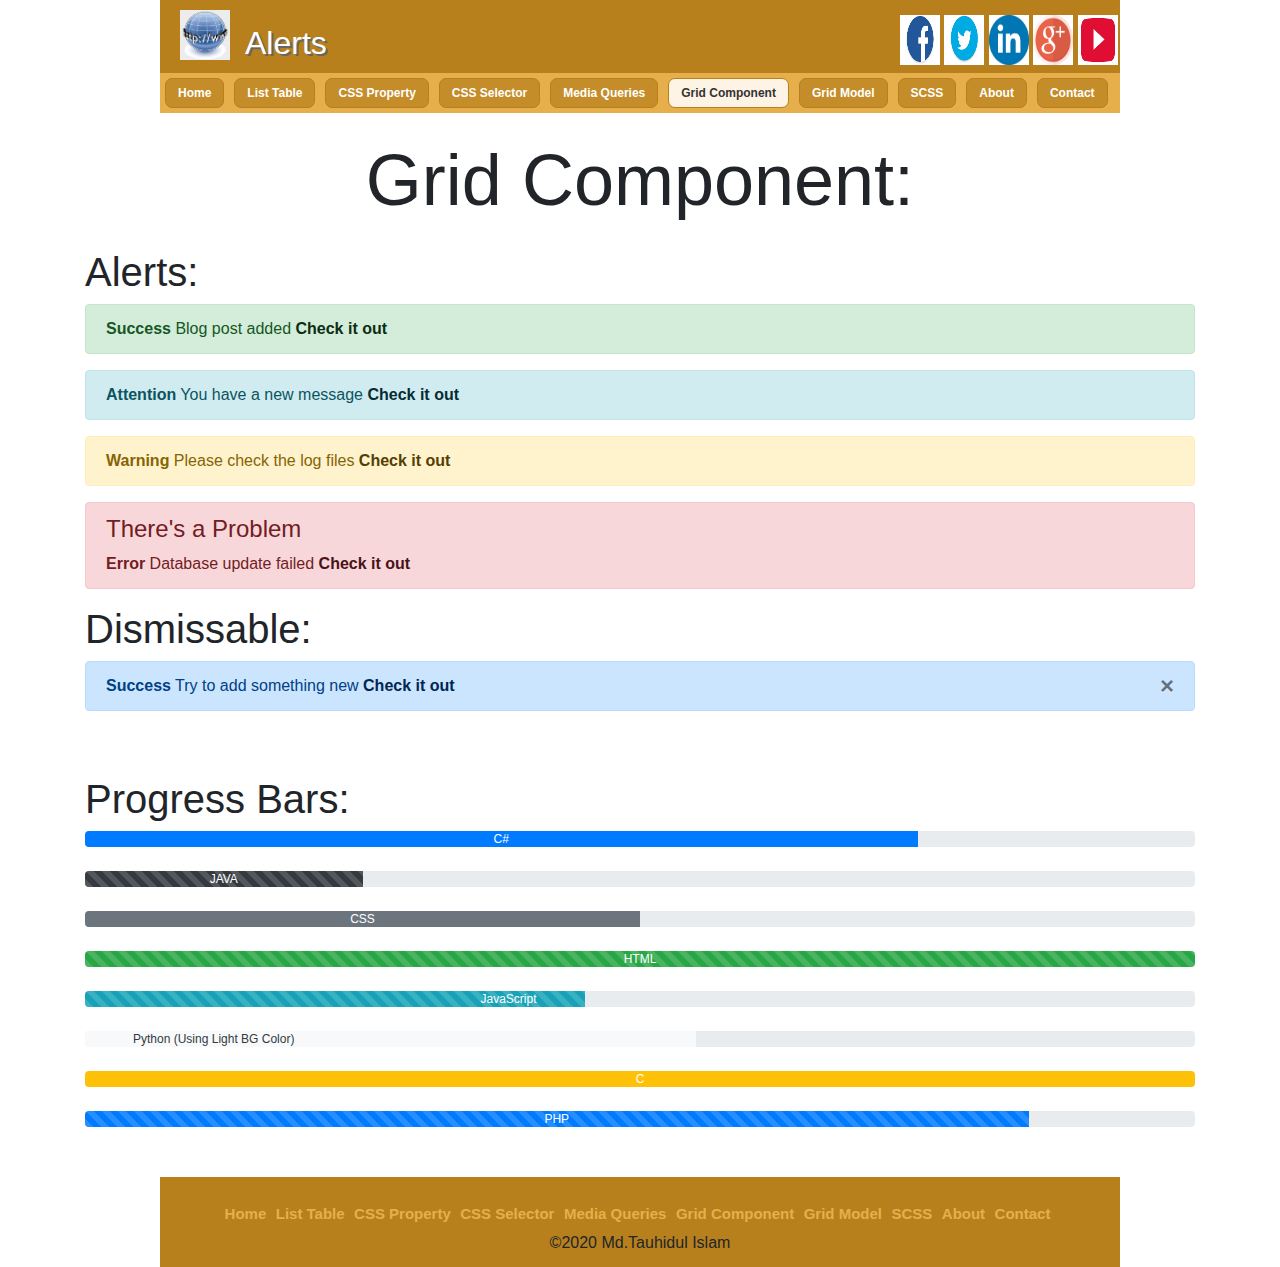
<file: 15_Alerts.html>
<!DOCTYPE html>
<html lang="en">
<head>
  <meta charset="UTF-8">
  <meta name="viewport" content="width=device-width, initial-scale=1.0">
  <meta http-equiv="X-UA-Compatible" content="ie=edge">
  <link rel="stylesheet" href="style.css">
  <link rel="stylesheet" href="https://stackpath.bootstrapcdn.com/font-awesome/4.7.0/css/font-awesome.min.css">
  <link rel="stylesheet" href="https://maxcdn.bootstrapcdn.com/bootstrap/4.0.0/css/bootstrap.min.css" integrity="sha384-Gn5384xqQ1aoWXA+058RXPxPg6fy4IWvTNh0E263XmFcJlSAwiGgFAW/dAiS6JXm" crossorigin="anonymous">

  <title>Project0</title>

</head>
<body>

 <div class="headersection template clear">
 
  <div class="logo">
	  <img src="images/logo.jpg" alt="logo"/>
	  <h2>Alerts</h2>
	 
  </div>
   <div class="social">
	   <a href="https://www.facebook.com" target="_blank"><img src="images/social/facebook.png" alt="facebook"/></a>
	   <a href="https://twitter.com/explore" target="_blank"><img src="images/social/twitter.png" alt="twitter"/></a>
	   <a href="https://www.linkedin.com/" target="_blank"><img src="images/social/linkedin.png" alt="linkedin"/></a>
	   <a href="https://plus.google.com/" target="_blank"><img src="images/social/google.png" alt="google"/></a>
	   <a href="https://www.youtube.com/" target="_blank"><img src="images/social/youtube.png" alt="youtube"/></a>
   </div>
 
 </div>
 
 
 <div class="navsection template clear">
      <ul>
	    <li><a href="index.html">Home</a></li>
		<li><a href="listTableImage1.html">List Table</a></li>
		<li><a href="cssProperty2.html">CSS Property</a></li>
		<li><a href="cssSelector1.html">CSS Selector</a></li>
		<li><a href="8_mediaqueries.html">Media Queries</a></li>
		<li><a id="active" href="15_Alerts.html">Grid Component</a></li>
		<li><a href="19_gridsystem.html">Grid Model</a></li>
		<li><a href="sass.html">SCSS</a></li>
		<li><a href="about.html">About</a></li>
		<li><a href="contact.html">Contact</a></li>
	  </ul>
 </div>

  <h1 class="display-3 text-center my-4">Grid Component:</h1>
  <div class="container">

                     <!--Start-->
  <!--Alerts-->
  <h1>Alerts:</h1>
   <div class="alert alert-success">
     <strong>Success</strong> Blog post added <a class="alert-link" href="#">Check it out</a>
   </div>
    <div class="alert alert-info">
      <strong>Attention</strong> You have a new message <a class="alert-link" href="#">Check it out</a>
    </div>
    <div class="alert alert-warning">
      <strong>Warning</strong> Please check the log files <a class="alert-link" href="#">Check it out</a>
    </div>

  <div class="alert alert-danger">
    <h4>There's a Problem</h4>
    <strong>Error</strong> Database update failed <a class="alert-link" href="#">Check it out</a>
  </div>

<!--Dismissable-->
<h1>Dismissable:</h1>
<div class="alert alert-primary alert-dismissable fade show">
   <button type="button" class="close" data-dismiss="alert">
     <span>&times;</span>
   </button>
   <strong>Success</strong> Try to add something new <a class="alert-link" href="#">Check it out</a>
 </div>

<br><br>

<!--Progress Bars-->
<h1>Progress Bars:</h1>
<div class="progress">
  <div class="progress-bar bg-primary" style="Width:75%;">C#</div>
</div>
<br>
<div class="progress">
  <div class="progress-bar bg-dark progress-bar-striped progress-bar-animated" style="width: 25%;"> JAVA </div>
</div>
<br>
<div class="progress">
  <div class="progress-bar bg-secondary" style="width: 50%;"> CSS </div>
</div>
<br>
<div class="progress ">
  <div class="progress-bar bg-success progress-bar-striped progress-bar-animated" style="width: 100%;"> HTML </div>
</div>
<br>
<div class="progress ">
  <div class="progress-bar progress-bar-striped bg-info text-white text-right pr-5" style="width: 45%;"> JavaScript </div>
</div>
<br>
<div class="progress">
  <div class="progress-bar bg-light text-dark text-left pl-5" style="width: 55%;"> Python (Using Light BG Color) </div>
</div>
<br>
<div class="progress ">
  <div class="progress-bar bg-warning " style="width: 100%;"> C </div>
</div>
<br>
<div class="progress ">
  <div class="progress-bar progress-bar-striped progress-bar-animated" style="width: 85%;"> PHP </div>
</div>
  <!--Footer part-->
  </div>
  <div style="margin-top:50px;"></div>

    <script src="https://code.jquery.com/jquery-3.2.1.slim.min.js" integrity="sha384-KJ3o2DKtIkvYIK3UENzmM7KCkRr/rE9/Qpg6aAZGJwFDMVNA/GpGFF93hXpG5KkN" crossorigin="anonymous"></script>
    <script src="https://cdnjs.cloudflare.com/ajax/libs/popper.js/1.12.9/umd/popper.min.js" integrity="sha384-ApNbgh9B+Y1QKtv3Rn7W3mgPxhU9K/ScQsAP7hUibX39j7fakFPskvXusvfa0b4Q" crossorigin="anonymous"></script>
    <script src="https://maxcdn.bootstrapcdn.com/bootstrap/4.0.0/js/bootstrap.min.js" integrity="sha384-JZR6Spejh4U02d8jOt6vLEHfe/JQGiRRSQQxSfFWpi1MquVdAyjUar5+76PVCmYl" crossorigin="anonymous"></script>

<div class="footersection template clear">
<div class="footermenu">
    <ul>
	    <li><a href="index.html">Home</a></li>
		<li><a href="listTableImage1.html">List Table</a></li>
		<li><a href="cssProperty2.html">CSS Property</a></li>
		<li><a href="cssSelector1.html">CSS Selector</a></li>
		<li><a href="8_mediaqueries.html">Media Queries</a></li>
		<li><a href="15_Alerts.html">Grid Component</a></li>
		<li><a href="19_gridsystem.html">Grid Model</a></li>
		<li><a href="sass.html">SCSS</a></li>
		<li><a href="about.html">About</a></li>
		<li><a href="contact.html">Contact</a></li>
	  </ul>

  </div>
<p>&copy;2020 Md.Tauhidul Islam</p>

</div>
     </body>
   </html>
</file>
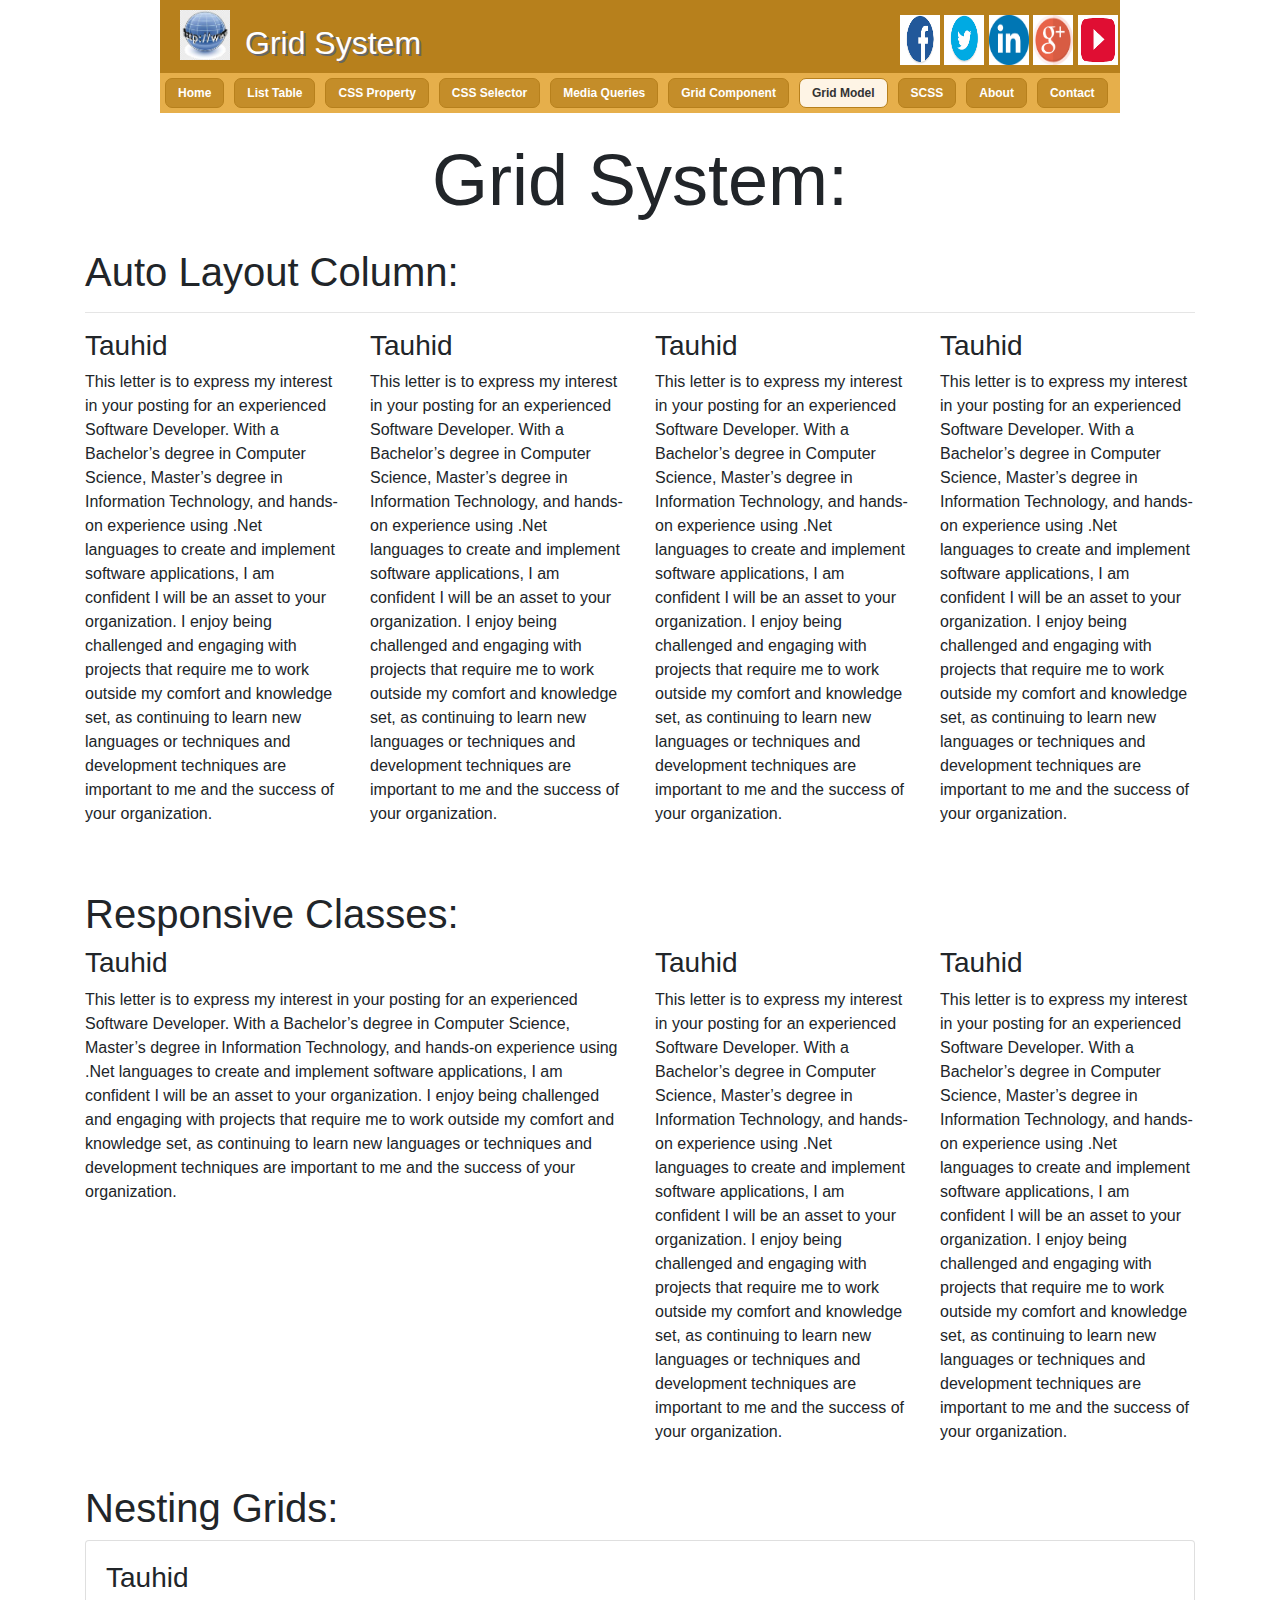
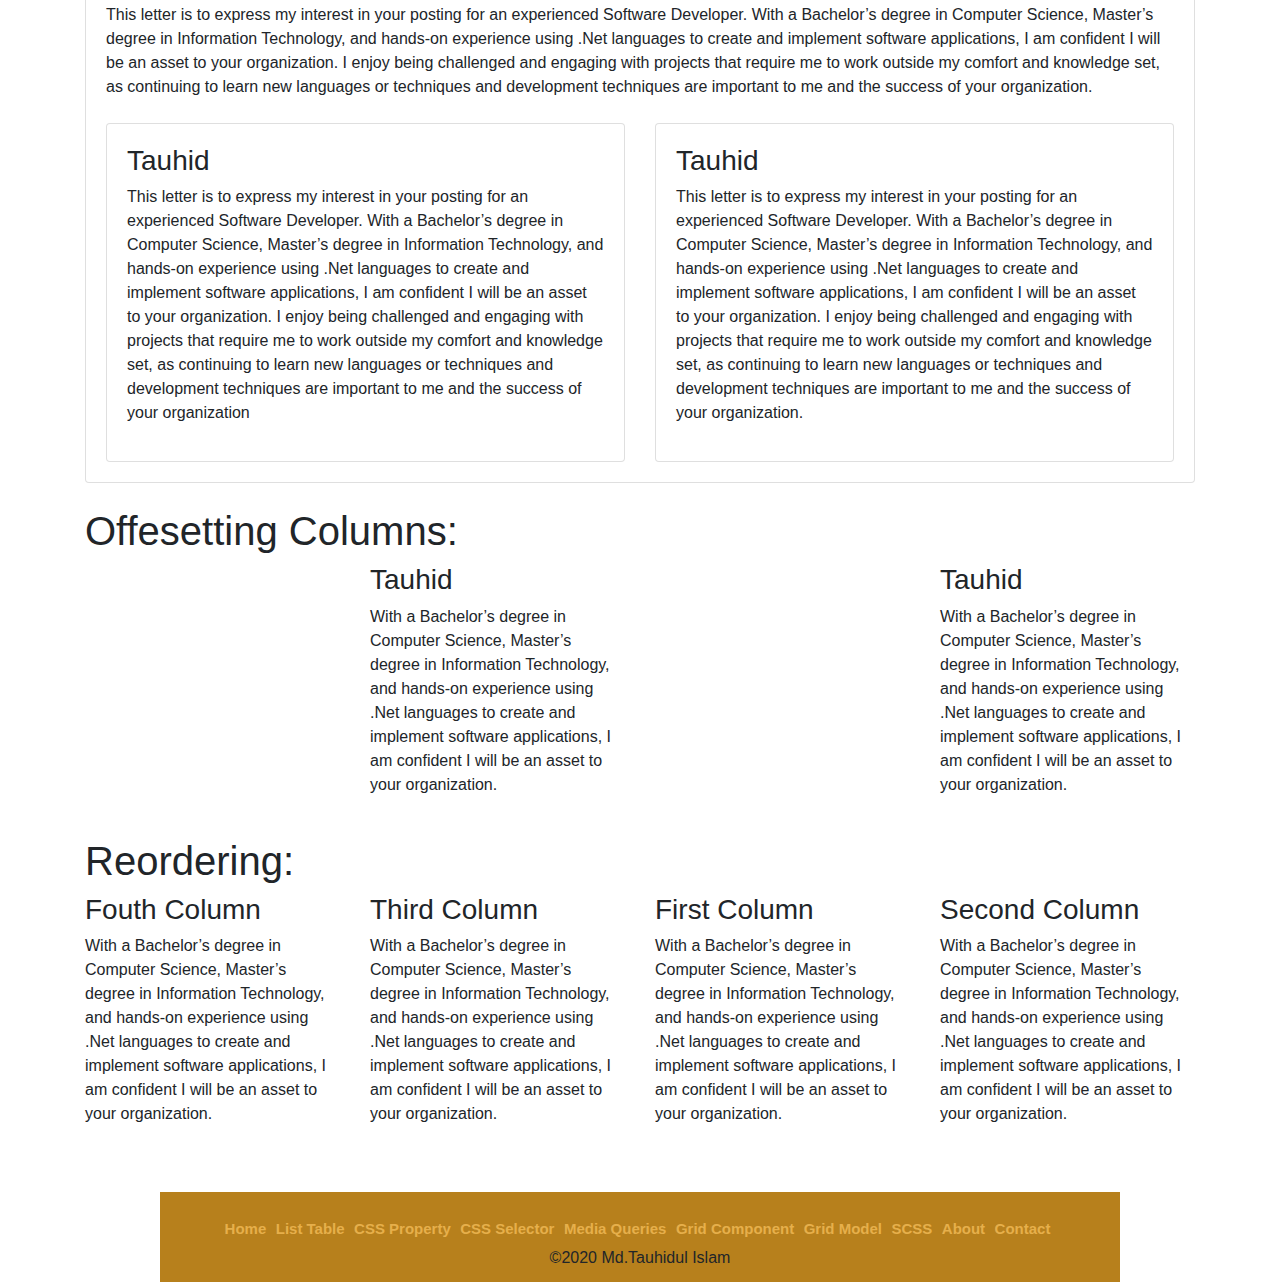
<file: 19_gridsystem.html>
<!DOCTYPE html>
<html lang="en">
<head>
  <meta charset="UTF-8">
  <meta name="viewport" content="width=device-width, initial-scale=1.0">
  <meta http-equiv="X-UA-Compatible" content="ie=edge">
 <link rel="stylesheet" href="style.css">
  <link rel="stylesheet" href="https://stackpath.bootstrapcdn.com/font-awesome/4.7.0/css/font-awesome.min.css">
  <link rel="stylesheet" href="https://maxcdn.bootstrapcdn.com/bootstrap/4.0.0/css/bootstrap.min.css" integrity="sha384-Gn5384xqQ1aoWXA+058RXPxPg6fy4IWvTNh0E263XmFcJlSAwiGgFAW/dAiS6JXm" crossorigin="anonymous">

  <title>Project0</title>

</head>
<body>

 <div class="headersection template clear">
 
  <div class="logo">
	  <img src="images/logo.jpg" alt="logo"/>
	  <h2>Grid System</h2>
	  
  </div>
   <div class="social">
	   <a href="https://www.facebook.com" target="_blank"><img src="images/social/facebook.png" alt="facebook"/></a>
	   <a href="https://twitter.com/explore" target="_blank"><img src="images/social/twitter.png" alt="twitter"/></a>
	   <a href="https://www.linkedin.com/" target="_blank"><img src="images/social/linkedin.png" alt="linkedin"/></a>
	   <a href="https://plus.google.com/" target="_blank"><img src="images/social/google.png" alt="google"/></a>
	   <a href="https://www.youtube.com/" target="_blank"><img src="images/social/youtube.png" alt="youtube"/></a>
   </div>
 
 </div>
 
 
 <div class="navsection template clear">
      <ul>
	    <li><a href="index.html">Home</a></li>
		<li><a href="listTableImage1.html">List Table</a></li>
		<li><a href="cssProperty2.html">CSS Property</a></li>
		<li><a href="cssSelector1.html">CSS Selector</a></li>
		<li><a href="8_mediaqueries.html">Media Queries</a></li>
		<li><a href="15_Alerts.html">Grid Component</a></li>
		<li><a id="active" href="19_gridsystem.html">Grid Model</a></li>
		<li><a href="sass.html">SCSS</a></li>
		<li><a href="about.html">About</a></li>
		<li><a href="contact.html">Contact</a></li>
	  </ul>
 </div>

  <h1 class="display-3 text-center my-4">Grid System:</h1>
  <div class="container">

                     <!--Start-->
  <!--Auto Layout Column-->
  <h1>Auto Layout Column:</h1>
  <hr>
   <div class="row">
     <div class="col">
       <h3>Tauhid</h3>
       <p>This letter is to express my interest in your posting for an experienced Software Developer. With a Bachelor’s degree in Computer Science, Master’s degree in Information Technology, and hands-on experience using .Net languages to create and implement software applications, I am confident I will be an asset to your organization.
       I enjoy being challenged and engaging with projects that require me to work outside my comfort and knowledge set, as continuing to learn new languages or techniques and development techniques are important to me and the success of your organization.
       </p>
     </div>

        <div class="col">
          <h3>Tauhid</h3>
          <p>This letter is to express my interest in your posting for an experienced Software Developer. With a Bachelor’s degree in Computer Science, Master’s degree in Information Technology, and hands-on experience using .Net languages to create and implement software applications, I am confident I will be an asset to your organization.
          I enjoy being challenged and engaging with projects that require me to work outside my comfort and knowledge set, as continuing to learn new languages or techniques and development techniques are important to me and the success of your organization.
          </p>
        </div>

        <div class="col">
          <h3>Tauhid</h3>
          <p>This letter is to express my interest in your posting for an experienced Software Developer. With a Bachelor’s degree in Computer Science, Master’s degree in Information Technology, and hands-on experience using .Net languages to create and implement software applications, I am confident I will be an asset to your organization.
          I enjoy being challenged and engaging with projects that require me to work outside my comfort and knowledge set, as continuing to learn new languages or techniques and development techniques are important to me and the success of your organization.
          </p>
        </div>
        <div class="col">
          <h3>Tauhid</h3>
          <p>This letter is to express my interest in your posting for an experienced Software Developer. With a Bachelor’s degree in Computer Science, Master’s degree in Information Technology, and hands-on experience using .Net languages to create and implement software applications, I am confident I will be an asset to your organization.
          I enjoy being challenged and engaging with projects that require me to work outside my comfort and knowledge set, as continuing to learn new languages or techniques and development techniques are important to me and the success of your organization.
          </p>
        </div>
    </div>
<br><br>
<!--Responsive Classes-->
<h1>Responsive Classes:</h1>
 <div class="row">
   <div class="col-12 col-sm-3 col-md-4 col-lg-4 col-xl-6">
     <h3>Tauhid</h3>
     <p>This letter is to express my interest in your posting for an experienced Software Developer. With a Bachelor’s degree in Computer Science, Master’s degree in Information Technology, and hands-on experience using .Net languages to create and implement software applications, I am confident I will be an asset to your organization.
     I enjoy being challenged and engaging with projects that require me to work outside my comfort and knowledge set, as continuing to learn new languages or techniques and development techniques are important to me and the success of your organization.
     </p>
   </div>
   <div class="col-12 col-sm-3 col-md-4 col-lg-6 col-xl-3">
     <h3>Tauhid</h3>
     <p>This letter is to express my interest in your posting for an experienced Software Developer. With a Bachelor’s degree in Computer Science, Master’s degree in Information Technology, and hands-on experience using .Net languages to create and implement software applications, I am confident I will be an asset to your organization.
     I enjoy being challenged and engaging with projects that require me to work outside my comfort and knowledge set, as continuing to learn new languages or techniques and development techniques are important to me and the success of your organization.
     </p>
   </div>
   <div class="col-12 col-sm-6 col-md-4 col-lg-2 col-xl-3">
     <h3>Tauhid</h3>
     <p>This letter is to express my interest in your posting for an experienced Software Developer. With a Bachelor’s degree in Computer Science, Master’s degree in Information Technology, and hands-on experience using .Net languages to create and implement software applications, I am confident I will be an asset to your organization.
     I enjoy being challenged and engaging with projects that require me to work outside my comfort and knowledge set, as continuing to learn new languages or techniques and development techniques are important to me and the success of your organization.
     </p>
   </div>

 </div>

 <br>
<!--Nesting Grids-->
<h1>Nesting Grids:</h1>
<div class="row">
   <div class="col">
        <div class="card">
           <div class="card-body">
             <h3>Tauhid</h3>
         <p>This letter is to express my interest in your posting for an experienced Software Developer. With a Bachelor’s degree in Computer Science, Master’s degree in Information Technology, and hands-on experience using .Net languages to create and implement software applications, I am confident I will be an asset to your organization.
         I enjoy being challenged and engaging with projects that require me to work outside my comfort and knowledge set, as continuing to learn new languages or techniques and development techniques are important to me and the success of your organization.
          </p>
      <div class="row">
        <div class="col mt-2">
          <div class="card">
            <div class="card-body">
              <h3>Tauhid</h3>
              <p>This letter is to express my interest in your posting for an experienced Software Developer. With a Bachelor’s degree in Computer Science, Master’s degree in Information Technology, and hands-on experience using .Net languages to create and implement software applications, I am confident I will be an asset to your organization.
              I enjoy being challenged and engaging with projects that require me to work outside my comfort and knowledge set, as continuing to learn new languages or techniques and development techniques are important to me and the success of your organization </p>
         </div>
      </div>
     </div>

      <div class="col mt-2">
        <div class="card">
         <div class="card-body">
              <h3>Tauhid</h3>
             <p>This letter is to express my interest in your posting for an experienced Software Developer. With a Bachelor’s degree in Computer Science, Master’s degree in Information Technology, and hands-on experience using .Net languages to create and implement software applications, I am confident I will be an asset to your organization.             I enjoy being challenged and engaging with projects that require me to work outside my comfort and knowledge set, as continuing to learn new languages or techniques and development techniques are important to me and the success of your organization.
            </p>
         </div>
        </div>
      </div>
    </div>
  </div>
 </div>
</div>
</div>
<br>
<!--Offesetting Columns-->
<h1>Offesetting Columns:</h1>
<div class="row">
<div class="col-3 offset-md-3" >
  <h3>Tauhid</h3>
  <p>With a Bachelor’s degree in Computer Science, Master’s degree in Information Technology, and hands-on experience using .Net languages to create and implement software applications, I am confident I will be an asset to your organization. </p>
</div>
<div class="col-3 offset-3 offset-sm-6 offset-md-3">
  <h3>Tauhid</h3>
  <p>With a Bachelor’s degree in Computer Science, Master’s degree in Information Technology, and hands-on experience using .Net languages to create and implement software applications, I am confident I will be an asset to your organization. </p>
</div>
</div>
<br>
<!--Reordering-->
<h1>Reordering:</h1>
 <div class="row">
  <div class="col order-3">
     <h3>First Column</h3>
     <p>With a Bachelor’s degree in Computer Science, Master’s degree in Information Technology, and hands-on experience using .Net languages to create and implement software applications, I am confident I will be an asset to your organization.</p>
   </div>

   <div class="col order-4">
      <h3>Second Column</h3>
      <p>With a Bachelor’s degree in Computer Science, Master’s degree in Information Technology, and hands-on experience using .Net languages to create and implement software applications, I am confident I will be an asset to your organization.</p>
    </div>

    <div class="col order-2">
       <h3>Third Column</h3>
       <p>With a Bachelor’s degree in Computer Science, Master’s degree in Information Technology, and hands-on experience using .Net languages to create and implement software applications, I am confident I will be an asset to your organization.</p>
     </div>

     <div class="col order-1">
        <h3>Fouth Column</h3>
        <p>With a Bachelor’s degree in Computer Science, Master’s degree in Information Technology, and hands-on experience using .Net languages to create and implement software applications, I am confident I will be an asset to your organization.</p>
      </div>
 </div>




  <!--Footer part-->
  </div>
  <div style="margin-top:50px;"></div>

    <script src="https://code.jquery.com/jquery-3.2.1.slim.min.js" integrity="sha384-KJ3o2DKtIkvYIK3UENzmM7KCkRr/rE9/Qpg6aAZGJwFDMVNA/GpGFF93hXpG5KkN" crossorigin="anonymous"></script>
    <script src="https://cdnjs.cloudflare.com/ajax/libs/popper.js/1.12.9/umd/popper.min.js" integrity="sha384-ApNbgh9B+Y1QKtv3Rn7W3mgPxhU9K/ScQsAP7hUibX39j7fakFPskvXusvfa0b4Q" crossorigin="anonymous"></script>
    <script src="https://maxcdn.bootstrapcdn.com/bootstrap/4.0.0/js/bootstrap.min.js" integrity="sha384-JZR6Spejh4U02d8jOt6vLEHfe/JQGiRRSQQxSfFWpi1MquVdAyjUar5+76PVCmYl" crossorigin="anonymous"></script>


<div class="footersection template clear">
<div class="footermenu">
    <ul>
	    <li><a href="index.html">Home</a></li>
		<li><a href="listTableImage1.html">List Table</a></li>
		<li><a href="cssProperty2.html">CSS Property</a></li>
		<li><a href="cssSelector1.html">CSS Selector</a></li>
		<li><a href="8_mediaqueries.html">Media Queries</a></li>
		<li><a href="15_Alerts.html">Grid Component</a></li>
		<li><a href="19_gridsystem.html">Grid Model</a></li>
		<li><a href="sass.html">SCSS</a></li>
		<li><a href="about.html">About</a></li>
		<li><a href="contact.html">Contact</a></li>
	  </ul>

  </div>
<p>&copy;2020 Md.Tauhidul Islam</p>

</div>

     </body>
   </html>
</file>
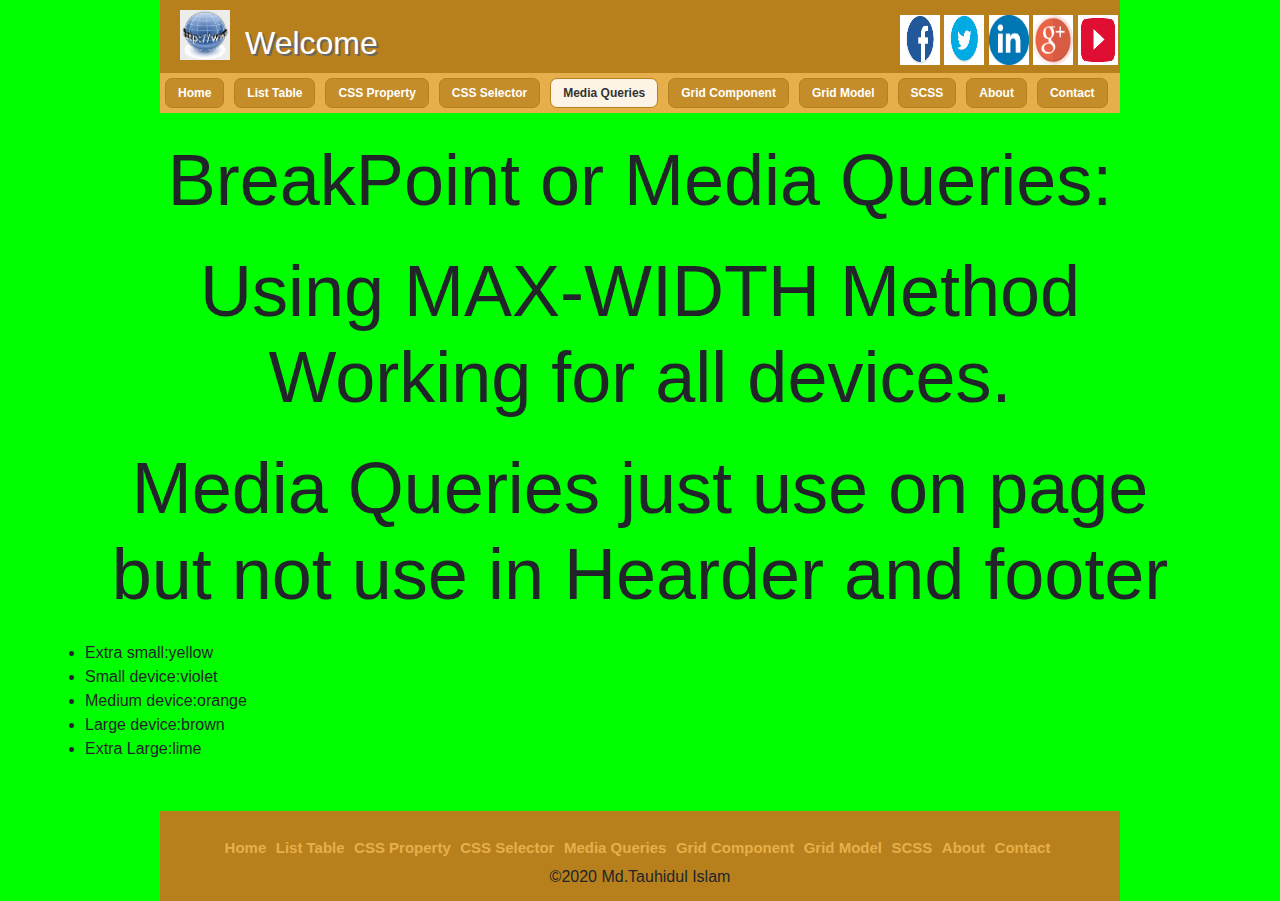
<file: 8_mediaqueries.html>
<!DOCTYPE html>
<html lang="en">
<head>
  <meta charset="UTF-8">
  <meta name="viewport" content="width=device-width, initial-scale=1.0">
  <meta http-equiv="X-UA-Compatible" content="ie=edge">
  <link rel="stylesheet" href="style.css">
  <link rel="stylesheet" href="https://maxcdn.bootstrapcdn.com/bootstrap/4.0.0/css/bootstrap.min.css" integrity="sha384-Gn5384xqQ1aoWXA+058RXPxPg6fy4IWvTNh0E263XmFcJlSAwiGgFAW/dAiS6JXm" crossorigin="anonymous">

  <title>Project0</title>
  <style>
               /* USING MIN-WIDTH */
        /* small device 576px (Landscape phones) */
        @media (min-width: 576px){
           body{
             //background: red;
           }
        }
        /* Medium device 768px (Tablets) */
        @media (min-width: 768px){
           body{
             //background: green;
           }
        }
        /* Large device 992px (Landscape phones) */
        @media (min-width: 992px){
           body{
            //background: blue;
           }
        }
        /* Extra Large device 1200px (Landscape phones) */
        @media (min-width: 1200px){
           body{
             background: lime;
           }
        }
              /* USING MAX-WIDTH */

    /*Large device Till 1199px (Landscape phones) */
        @media (max-width: 1199px){
         body{
             background: brown;
             }
          }

    /* Medium device Till 991px (Landscape phones) */
        @media (max-width: 991px){
            body{
             background: orange;
             }
          }

      /* Small device Till 767px (Tablets) */
        @media (max-width: 767px){
           body{
             background: violet;
           }
        }
    /* Extra small device 0-575px (Landscape phones) */
        @media (max-width: 575px){
           body{
             background: yellow;
           }
        }



  </style>
</head>
<body>

<div class="headersection template clear">
 
  <div class="logo">
	  <img src="images/logo.jpg" alt="logo"/>
	  <h2>Welcome</h2>
	  
  </div>
   <div class="social">
	   <a href="https://www.facebook.com" target="_blank"><img src="images/social/facebook.png" alt="facebook"/></a>
	   <a href="https://twitter.com/explore" target="_blank"><img src="images/social/twitter.png" alt="twitter"/></a>
	   <a href="https://www.linkedin.com/" target="_blank"><img src="images/social/linkedin.png" alt="linkedin"/></a>
	   <a href="https://plus.google.com/" target="_blank"><img src="images/social/google.png" alt="google"/></a>
	   <a href="https://www.youtube.com/" target="_blank"><img src="images/social/youtube.png" alt="youtube"/></a>
   </div>
 
 </div>
 
 
 <div class="navsection template clear">
      <ul>
	    <li><a href="index.html">Home</a></li>
		<li><a href="listTableImage1.html">List Table</a></li>
		<li><a href="cssProperty2.html">CSS Property</a></li>
		<li><a href="cssSelector1.html">CSS Selector</a></li>
		<li><a id="active" href="8_mediaqueries.html">Media Queries</a></li>
		<li><a href="15_Alerts.html">Grid Component</a></li>
		<li><a href="19_gridsystem.html">Grid Model</a></li>
		<li><a href="sass.html">SCSS</a></li>
		<li><a href="about.html">About</a></li>
		<li><a href="contact.html">Contact</a></li>
	  </ul>
 </div>
 
  <h1 class="display-3 text-center my-4">BreakPoint or Media Queries:</h1>
  <div class="container">
  <h1 class="display-3 text-center my-4">Using MAX-WIDTH Method Working for all devices.</h1>
   <h1 class="display-3 text-center my-4">Media Queries just use on page but not use in Hearder and footer</h1>
   
                     <!--Start-->

		<ul>
			<li>Extra small:yellow</li>
			 <li>Small device:violet</li>
			 <li> Medium device:orange</li>
			 <li>Large device:brown</li>
			 <li>Extra Large:lime</li>
		 </ul>

  <!--Footer part-->
  </div>
  <div style="margin-top:50px;"></div>

      <script src="https://code.jquery.com/jquery-3.2.1.slim.min.js" integrity="sha384-KJ3o2DKtIkvYIK3UENzmM7KCkRr/rE9/Qpg6aAZGJwFDMVNA/GpGFF93hXpG5KkN" crossorigin="anonymous"></script>
      <script src="https://cdnjs.cloudflare.com/ajax/libs/popper.js/1.12.9/umd/popper.min.js" integrity="sha384-ApNbgh9B+Y1QKtv3Rn7W3mgPxhU9K/ScQsAP7hUibX39j7fakFPskvXusvfa0b4Q" crossorigin="anonymous"></script>
      <script src="https://maxcdn.bootstrapcdn.com/bootstrap/4.0.0/js/bootstrap.min.js" integrity="sha384-JZR6Spejh4U02d8jOt6vLEHfe/JQGiRRSQQxSfFWpi1MquVdAyjUar5+76PVCmYl" crossorigin="anonymous"></script>



<div class="footersection template clear">
<div class="footermenu">
    <ul>
	    <li><a href="index.html">Home</a></li>
		<li><a href="listTableImage1.html">List Table</a></li>
		<li><a href="cssProperty2.html">CSS Property</a></li>
		<li><a href="cssSelector1.html">CSS Selector</a></li>
		<li><a href="8_mediaqueries.html">Media Queries</a></li>
		<li><a href="15_Alerts.html">Grid Component</a></li>
		<li><a href="19_gridsystem.html">Grid Model</a></li>
		<li><a href="sass.html">SCSS</a></li>
		<li><a href="about.html">About</a></li>
		<li><a href="contact.html">Contact</a></li>
	  </ul>

  </div>
<p>&copy;2020 Md.Tauhidul Islam</p>

</div>
  </body>
 </html>
</file>
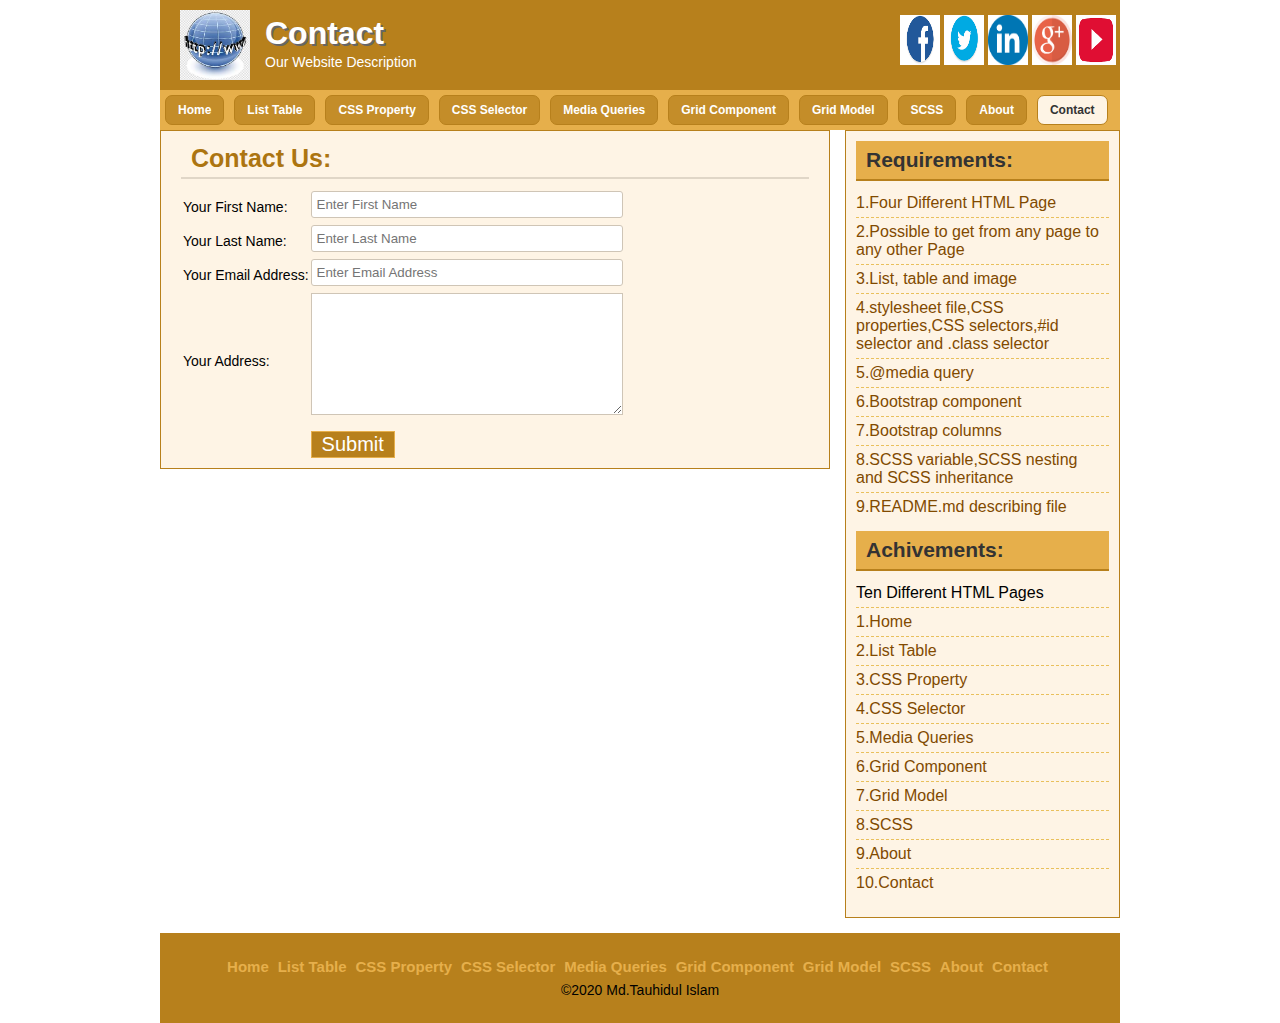
<file: contact.html>
<!DOCTYPE html>
<html>
<head>
<title>Project0 Home Page</title>
<link rel="stylesheet" href="style.css">

</head>
<body>
 <div class="headersection template clear">
 
  <div class="logo">
	  <img src="images/logo.jpg" alt="logo"/>
	  <h2>Contact</h2>
	  <p>Our Website Description</p>
  </div>
   <div class="social">
	   <a href="https://www.facebook.com" target="_blank"><img src="images/social/facebook.png" alt="facebook"/></a>
	   <a href="https://twitter.com/explore" target="_blank"><img src="images/social/twitter.png" alt="twitter"/></a>
	   <a href="https://www.linkedin.com/" target="_blank"><img src="images/social/linkedin.png" alt="linkedin"/></a>
	   <a href="https://plus.google.com/" target="_blank"><img src="images/social/google.png" alt="google"/></a>
	   <a href="https://www.youtube.com/" target="_blank"><img src="images/social/youtube.png" alt="youtube"/></a>
   </div>
 
 </div>
 
 
 <div class="navsection template clear">
      <ul>
	    <li><a href="index.html">Home</a></li>
		<li><a href="listTableImage1.html">List Table</a></li>
		<li><a href="cssProperty2.html">CSS Property</a></li>
		<li><a href="cssSelector1.html">CSS Selector</a></li>
		<li><a href="8_mediaqueries.html">Media Queries</a></li>
		<li><a href="15_Alerts.html">Grid Component</a></li>
		<li><a href="19_gridsystem.html">Grid Model</a></li>
		<li><a href="sass.html">SCSS</a></li>
		<li><a href="about.html">About</a></li>
		<li><a id="active" href="contact.html">Contact</a></li>
	  </ul>
 </div>
 
	    
            
       
 <div class="contentsection template clear">
	<div class="maincontent clear">
	  <div class="about">
	    <h2>Contact Us:</h2>
		 <table>
			 <tr>
			   <td>Your First Name:</td>
			   <td><input type="text" name="firstname" placeholder="Enter First Name"></td>
			 </tr>
			 
			 <tr>
			   <td>Your Last Name:</td>
			   <td><input type="text" name="lastname" placeholder="Enter Last Name"></td>
			 </tr>
			 
			 <tr>
			   <td>Your Email Address:</td>
			   <td><input type="email" name="email" placeholder="Enter Email Address"></td>
			 </tr>
			 
			 <tr>
			   <td>Your Address:</td>
			   <td>
			   <textarea></textarea>
			   </td>
			 </tr>
			 <tr>
			   <td></td>
			   <td><input type="submit" name="submit" value="Submit" ></td>
			 </tr>
		 
		 
		 </table>
		 
		
					
   </div>
	
	
	 
</div>
	
	   <div class="sidebar clear">
		 <div class="samesidebar clear">
		<h2>Requirements:</h2>
			<ol>
			  <li><a href="https://docs.cs50.net/web/2020/x/projects/0/project0.html" target="_blank">1.Four Different HTML Page</a></li>
			  <li><a href="https://docs.cs50.net/web/2020/x/projects/0/project0.html" target="_blank">2.Possible to get from any page to any other Page</a></li>
			  <li><a href="https://docs.cs50.net/web/2020/x/projects/0/project0.html" target="_blank">3.List, table and image</a></li>
			  <li><a href="https://docs.cs50.net/web/2020/x/projects/0/project0.html"target="_blank" >4.stylesheet file,CSS properties,CSS selectors,#id selector and .class selector </a></li>
			  <li><a href="https://docs.cs50.net/web/2020/x/projects/0/project0.html">5.@media query</a></li>
			  <li><a href="https://docs.cs50.net/web/2020/x/projects/0/project0.html"target="_blank">6.Bootstrap component</a></li>
			  <li><a href="https://docs.cs50.net/web/2020/x/projects/0/project0.html" target="_blank">7.Bootstrap columns</a></li>
			  <li><a href="https://docs.cs50.net/web/2020/x/projects/0/project0.html" target="_blank">8.SCSS variable,SCSS nesting and SCSS inheritance </a></li>
			  <li><a href="https://docs.cs50.net/web/2020/x/projects/0/project0.html"target="_blank">9.README.md describing file</a></li>
			            		
            </ol>			
		      
	     </div> 
		 <div class="samesidebar clear">
	     	<h2>Achivements:</h2>
			<ol>
			  <li>Ten Different HTML Pages</a></li>
			    <ol>
				  <li><a href="index.html">1.Home</a></li>				 
				<li><a href="listTableImage1.html">2.List Table</a></li>
				<li><a href="cssProperty2.html">3.CSS Property</a></li>
				<li><a href="cssSelector1.html">4.CSS Selector</a></li>
				<li><a href="8_mediaqueries.html">5.Media Queries</a></li>
				<li><a href="15_Alerts.html">6.Grid Component</a></li>
				<li><a href="19_gridsystem.html">7.Grid Model</a></li>
				<li><a href="sass.html">8.SCSS</a></li>
				<li><a href="about.html">9.About</a></li>
				<li><a href="contact.html">10.Contact</a></li>
				</ol>	
			           		
            </ol>			
		      
	     </div>
		  
	  </div>
  </div>

<div class="footersection template clear">
<div class="footermenu">
    <ul>
	    <li><a href="index.html">Home</a></li>
		<li><a href="listTableImage1.html">List Table</a></li>
		<li><a href="cssProperty2.html">CSS Property</a></li>
		<li><a href="cssSelector1.html">CSS Selector</a></li>
		<li><a href="8_mediaqueries.html">Media Queries</a></li>
		<li><a href="15_Alerts.html">Grid Component</a></li>
		<li><a href="19_gridsystem.html">Grid Model</a></li>
		<li><a href="sass.html">SCSS</a></li>
		<li><a href="about.html">About</a></li>
		<li><a href="contact.html">Contact</a></li>
	  </ul>

  </div>
<p>&copy;2020 Md.Tauhidul Islam</p>

</div>
</body>
</html>
</file>
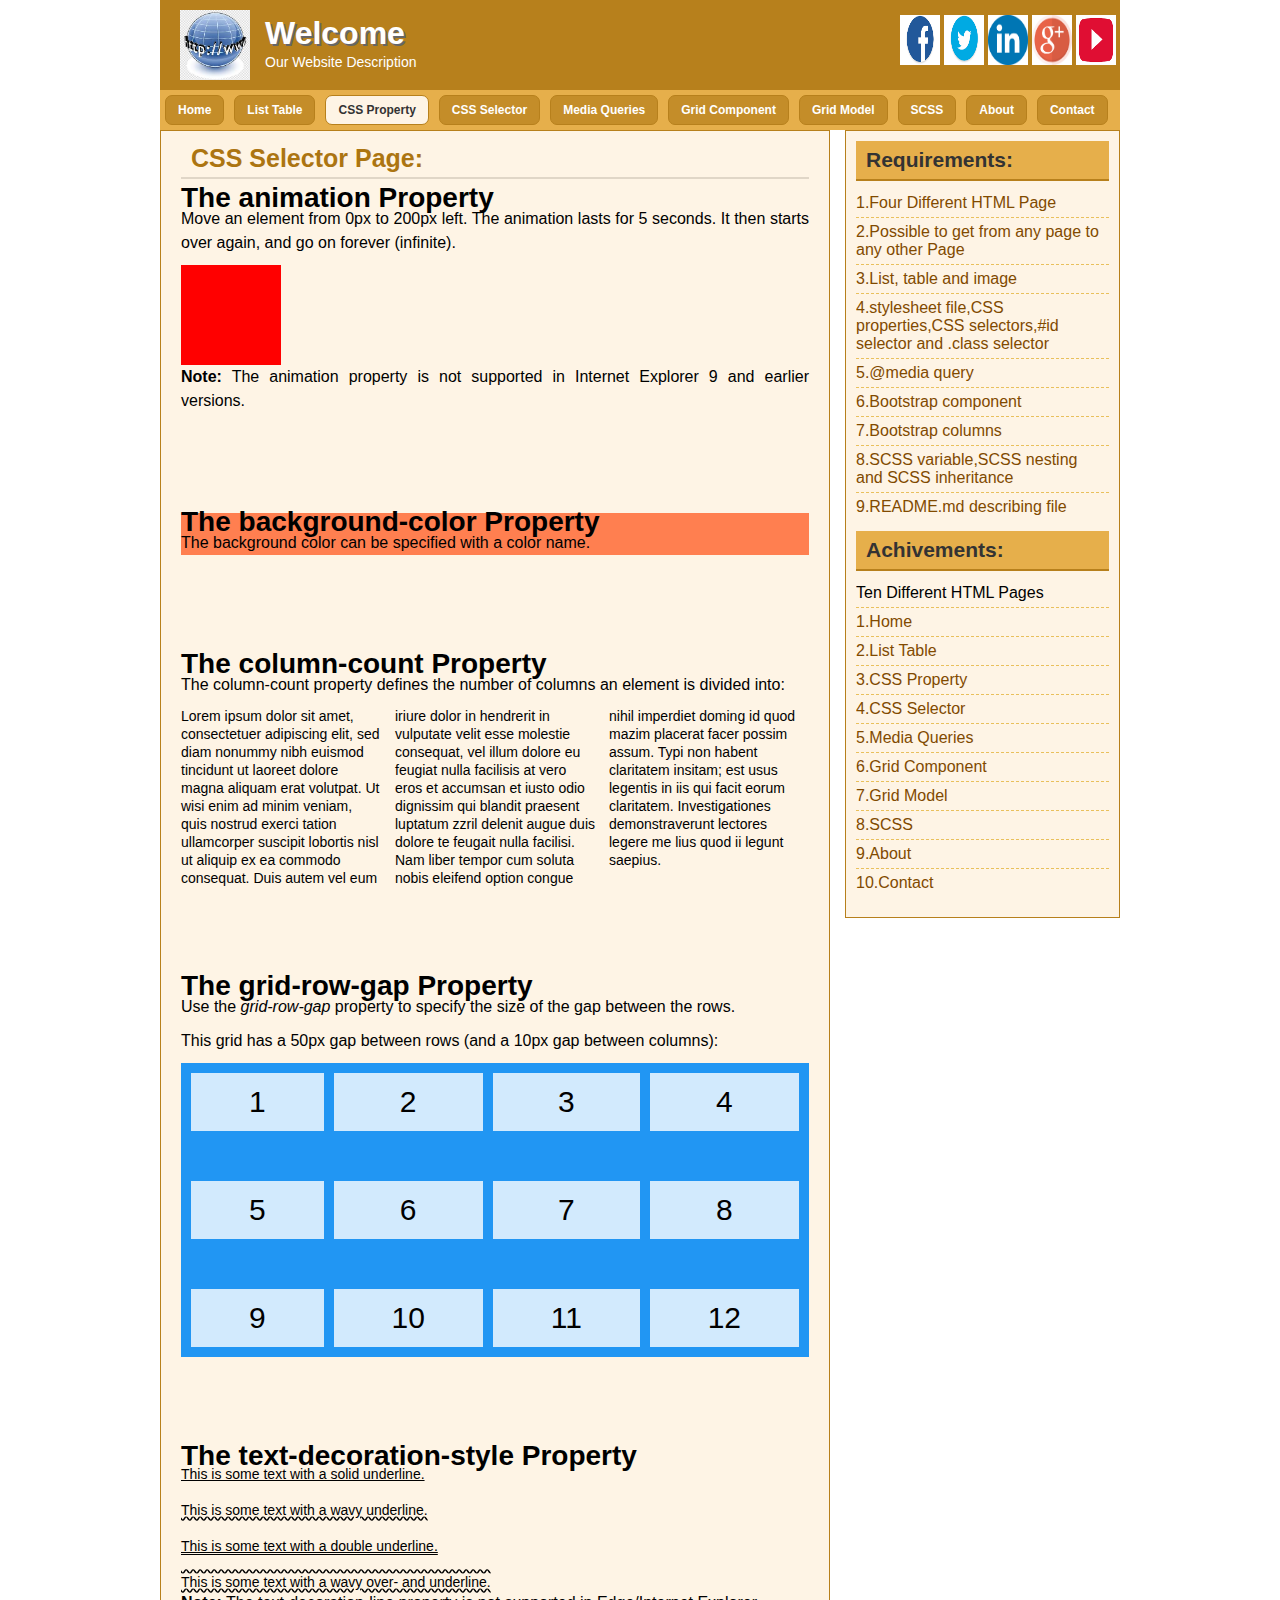
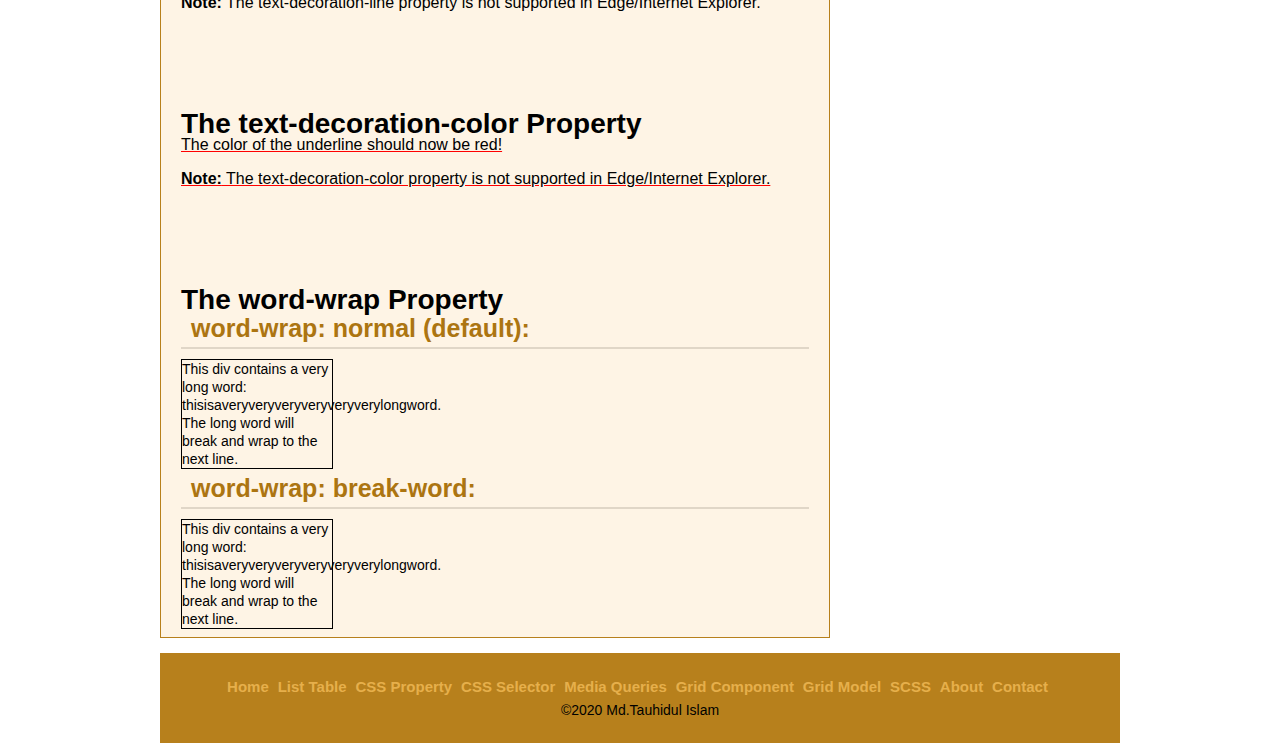
<file: cssProperty2.html>
<!DOCTYPE html>
<html>
<head>
<title>Project0 Home Page</title>
<link rel="stylesheet" href="style.css">
<style> 
.animation div{
  width: 100px;
  height: 100px;
  background: red;
  position: relative;
  animation: mymove 5s infinite;
}
@keyframes mymove {
  from {left: 0px;}
  to {left: 200px;}
 }


.color{
  background-color: coral;
}

.newspaper {
  column-count: 3;
}


.grid-container {
  display: grid;
  grid-template-columns: auto auto auto auto;
  grid-row-gap: 50px;
  grid-column-gap: 10px;
  background-color: #2196F3;
  padding: 10px;
}

.grid-container > div {
  background-color: rgba(255, 255, 255, 0.8);
  text-align: center;
  padding: 20px 0;
  font-size: 30px;
}
.style div.a {
  text-decoration-line: underline;
  text-decoration-style: solid;
}

.style div.b {
  text-decoration-line: underline;
  text-decoration-style: wavy;
}

.style div.c {
  text-decoration-line: underline;
  text-decoration-style: double;
}

.style div.d {
  text-decoration-line: overline underline;
  text-decoration-style: wavy;
}


.decoration p {
  text-decoration: underline;
  -webkit-text-decoration-color: red; /* Safari */  
  text-decoration-color: red;
}


.wrap div {
  width: 150px; 
  border: 1px solid #000000;

div.a {
  word-wrap: normal;
}

div.b {
  word-wrap: break-word;
}

}

</style>
</head>
<body>
 <div class="headersection template clear">
 
  <div class="logo">
	  <img src="images/logo.jpg" alt="logo"/>
	  <h2>Welcome</h2>
	  <p>Our Website Description</p>
  </div>
  <div class="social">
	   <a href="https://www.facebook.com" target="_blank"><img src="images/social/facebook.png" alt="facebook"/></a>
	   <a href="https://twitter.com/explore" target="_blank"><img src="images/social/twitter.png" alt="twitter"/></a>
	   <a href="https://www.linkedin.com/" target="_blank"><img src="images/social/linkedin.png" alt="linkedin"/></a>
	   <a href="https://plus.google.com/" target="_blank"><img src="images/social/google.png" alt="google"/></a>
	   <a href="https://www.youtube.com/" target="_blank"><img src="images/social/youtube.png" alt="youtube"/></a>
   </div>
 
 </div>
 
 
 <div class="navsection template clear">
      <ul>
	    <li><a href="index.html">Home</a></li>
		<li><a href="listTableImage1.html">List Table</a></li>
		<li><a id="active" href="cssProperty2.html">CSS Property</a></li>
		<li><a href="cssSelector1.html">CSS Selector</a></li>
		<li><a href="8_mediaqueries.html">Media Queries</a></li>
		<li><a href="15_Alerts.html">Grid Component</a></li>
		<li><a href="19_gridsystem.html">Grid Model</a></li>
		<li><a href="sass.html">SCSS</a></li>
		<li><a href="about.html">About</a></li>
		<li><a href="contact.html">Contact</a></li>
	  </ul>
 </div>
 
	    
            
       
 <div class="contentsection template clear">
	<div class="maincontent clear">
	    <div class="about">
	  		 <h2>CSS Selector Page:</h2>
		<div class="animation">
	<h1>The animation Property</h1>

	<p>Move an element from 0px to 200px left. The animation lasts for 5 seconds. It then starts over again, and go on forever (infinite).</p>
	<div></div>

	<p><strong>Note:</strong> The animation property is not supported in Internet Explorer 9 and earlier versions.</p>
</div>

<br><br><br><br><br>
<div class="color">
	<h1>The background-color Property</h1>

	<p>The background color can be specified with a color name.</p>

</div>

<br><br><br><br><br>

<div class="column">
	<h1>The column-count Property</h1>
	<p>The column-count property defines the number of columns an element is divided into:</p>

	<div class="newspaper">
	Lorem ipsum dolor sit amet, consectetuer adipiscing elit, sed diam nonummy nibh euismod tincidunt ut laoreet dolore magna aliquam erat volutpat. Ut wisi enim ad minim veniam, quis nostrud exerci tation ullamcorper suscipit lobortis nisl ut aliquip ex ea commodo consequat. Duis autem vel eum iriure dolor in hendrerit in vulputate velit esse molestie consequat, vel illum dolore eu feugiat nulla facilisis at vero eros et accumsan et iusto odio dignissim qui blandit praesent luptatum zzril delenit augue duis dolore te feugait nulla facilisi. Nam liber tempor cum soluta nobis eleifend option congue nihil imperdiet doming id quod mazim placerat facer possim assum. Typi non habent claritatem insitam; est usus legentis in iis qui facit eorum claritatem. Investigationes demonstraverunt lectores legere me lius quod ii legunt saepius.
	</div>

</div>

<br><br><br><br><br>
<div class="grid">
<h1>The grid-row-gap Property</h1>

<p>Use the <em>grid-row-gap</em> property to specify the size of the gap between the rows.</p>
<p>This grid has a 50px gap between rows (and a 10px gap between columns):</p>

	<div class="grid-container">
	  <div class="item1">1</div>
	  <div class="item2">2</div>
	  <div class="item3">3</div>  
	  <div class="item4">4</div>
	  <div class="item5">5</div>
	  <div class="item6">6</div>
	  <div class="item7">7</div>
	  <div class="item8">8</div>
	  <div class="item9">9</div>  
	  <div class="item10">10</div>
	  <div class="item11">11</div>
	  <div class="item12">12</div>
	</div>

</div>
<br><br><br><br><br>
<div class="style">
	<h1>The text-decoration-style Property</h1>

	<div class="a">This is some text with a solid underline.</div>
	<br>

	<div class="b">This is some text with a wavy underline.</div>
	<br>

	<div class="c">This is some text with a double underline.</div>
	<br>

	<div class="d">This is some text with a wavy over- and underline.</div>

	<p><b>Note:</b> The text-decoration-line property is not supported in Edge/Internet Explorer.</p>
</div>

<br><br><br><br><br>
<div class="decoration">
	<h1>The text-decoration-color Property</h1>

	<p>The color of the underline should now be red!</p>

	<p><strong>Note:</strong> The text-decoration-color property is not supported in Edge/Internet Explorer.</p>
</div>

<br><br><br><br><br>
<div class="wrap">
	<h1>The word-wrap Property</h1>

	<h2>word-wrap: normal (default):</h2>
	<div class="a"> This div contains a very long word: thisisaveryveryveryveryveryverylongword. The long word will break and wrap to the next line.</div>

	<h2>word-wrap: break-word:</h2>
	<div class="b"> This div contains a very long word: thisisaveryveryveryveryveryverylongword. The long word will break and wrap to the next line.</div>

  </div>
					
  </div>
</div>	

	
  <div class="sidebar clear">
   <div class="samesidebar clear">
		<h2>Requirements:</h2>
			<ol>
			  <li><a href="https://docs.cs50.net/web/2020/x/projects/0/project0.html" target="_blank">1.Four Different HTML Page</a></li>
			  <li><a href="https://docs.cs50.net/web/2020/x/projects/0/project0.html" target="_blank">2.Possible to get from any page to any other Page</a></li>
			  <li><a href="https://docs.cs50.net/web/2020/x/projects/0/project0.html" target="_blank">3.List, table and image</a></li>
			  <li><a href="https://docs.cs50.net/web/2020/x/projects/0/project0.html"target="_blank" >4.stylesheet file,CSS properties,CSS selectors,#id selector and .class selector </a></li>
			  <li><a href="https://docs.cs50.net/web/2020/x/projects/0/project0.html">5.@media query</a></li>
			  <li><a href="https://docs.cs50.net/web/2020/x/projects/0/project0.html"target="_blank">6.Bootstrap component</a></li>
			  <li><a href="https://docs.cs50.net/web/2020/x/projects/0/project0.html" target="_blank">7.Bootstrap columns</a></li>
			  <li><a href="https://docs.cs50.net/web/2020/x/projects/0/project0.html" target="_blank">8.SCSS variable,SCSS nesting and SCSS inheritance </a></li>
			  <li><a href="https://docs.cs50.net/web/2020/x/projects/0/project0.html"target="_blank">9.README.md describing file</a></li>
			            		
            </ol>			
		      
	     </div> 
		 <div class="samesidebar clear">
	     	<h2>Achivements:</h2>
			<ol>
			  <li>Ten Different HTML Pages</a></li>
			    <ol>
				  <li><a href="index.html">1.Home</a></li>				 
				<li><a href="listTableImage1.html">2.List Table</a></li>
				<li><a href="cssProperty2.html">3.CSS Property</a></li>
				<li><a href="cssSelector1.html">4.CSS Selector</a></li>
				<li><a href="8_mediaqueries.html">5.Media Queries</a></li>
				<li><a href="15_Alerts.html">6.Grid Component</a></li>
				<li><a href="19_gridsystem.html">7.Grid Model</a></li>
				<li><a href="sass.html">8.SCSS</a></li>
				<li><a href="about.html">9.About</a></li>
				<li><a href="contact.html">10.Contact</a></li>
				</ol>	
			           		
            </ol>			
		      
	     </div>
		  
		  
	  </div>
  </div>

<div class="footersection template clear">
<div class="footermenu">
    <ul>
	    <li><a href="index.html">Home</a></li>
		<li><a href="listTableImage1.html">List Table</a></li>
		<li><a href="cssProperty2.html">CSS Property</a></li>
		<li><a href="cssSelector1.html">CSS Selector</a></li>
		<li><a href="8_mediaqueries.html">Media Queries</a></li>
		<li><a href="15_Alerts.html">Grid Component</a></li>
		<li><a href="19_gridsystem.html">Grid Model</a></li>
		<li><a href="sass.html">SCSS</a></li>
		<li><a href="about.html">About</a></li>
		<li><a href="contact.html">Contact</a></li>
	  </ul>

  </div>
<p>&copy;2020 Md.Tauhidul Islam</p>

</div>
</body>
</html>
</file>
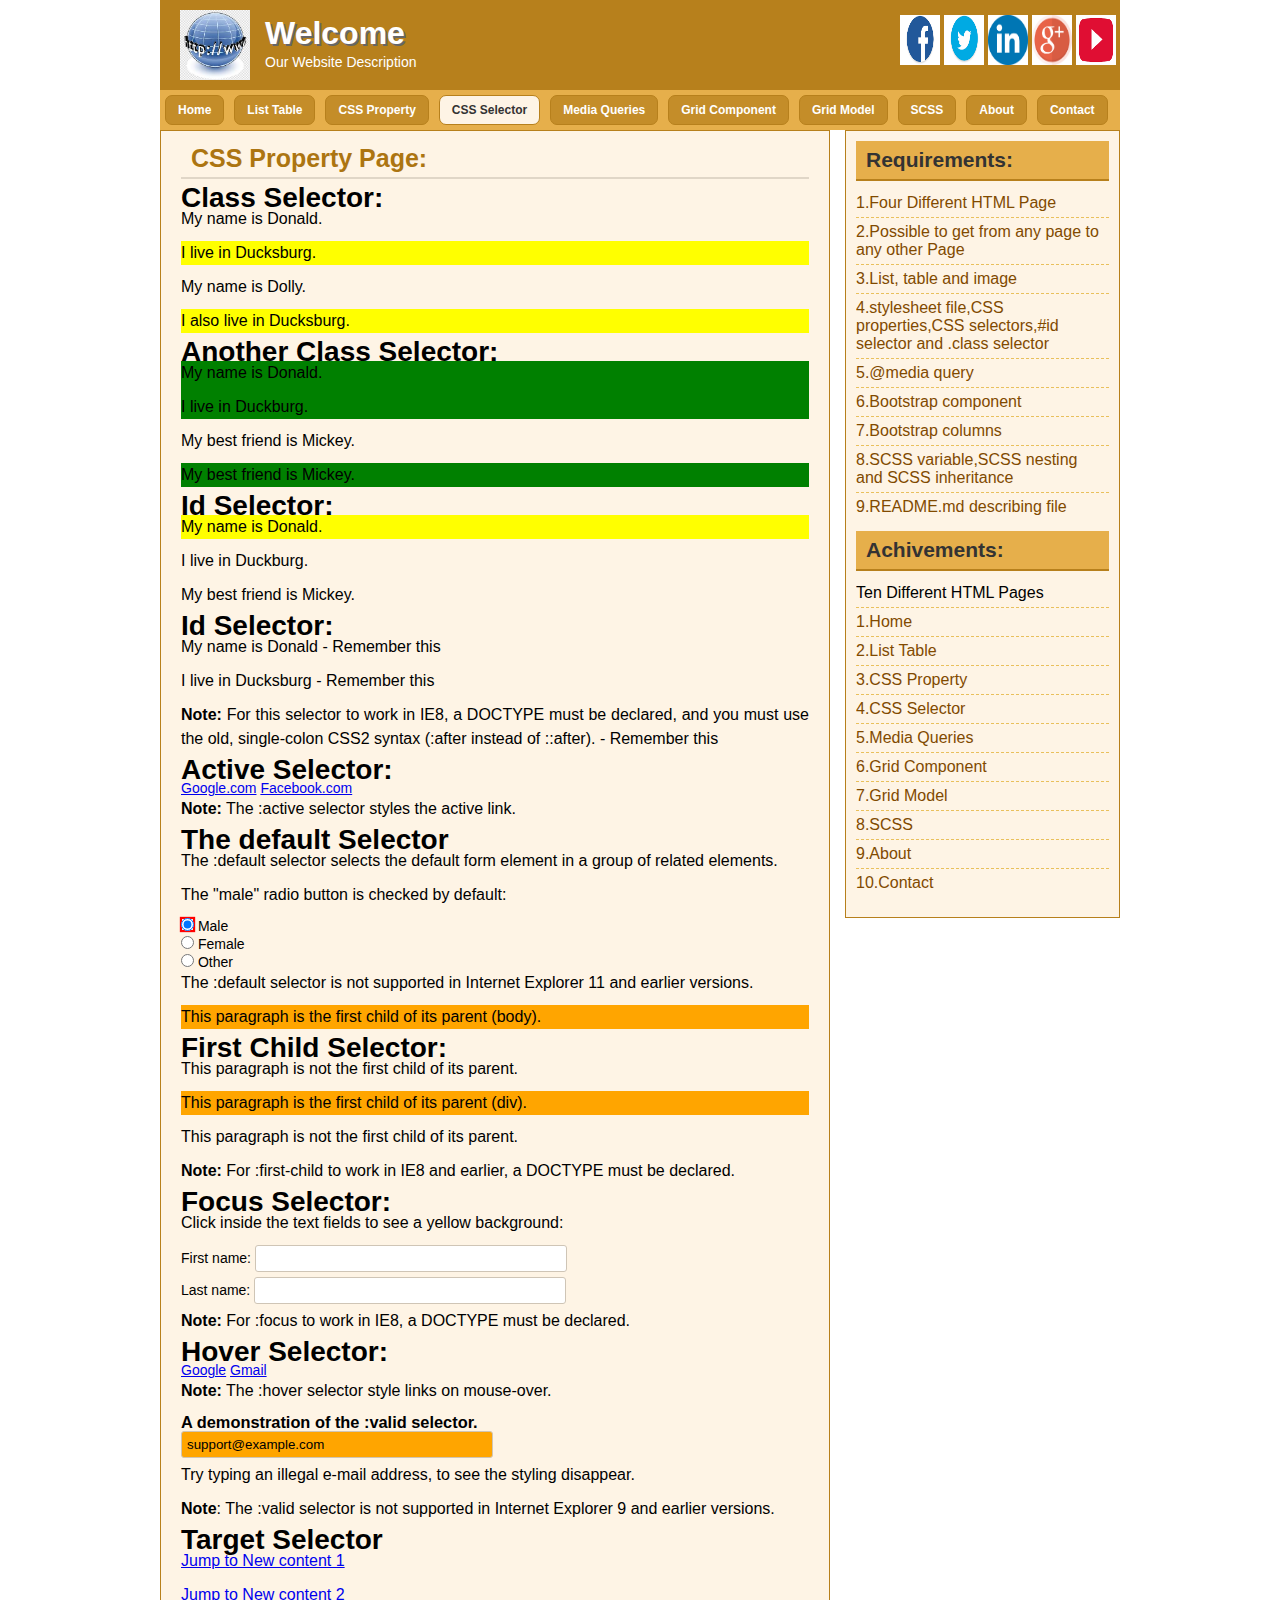
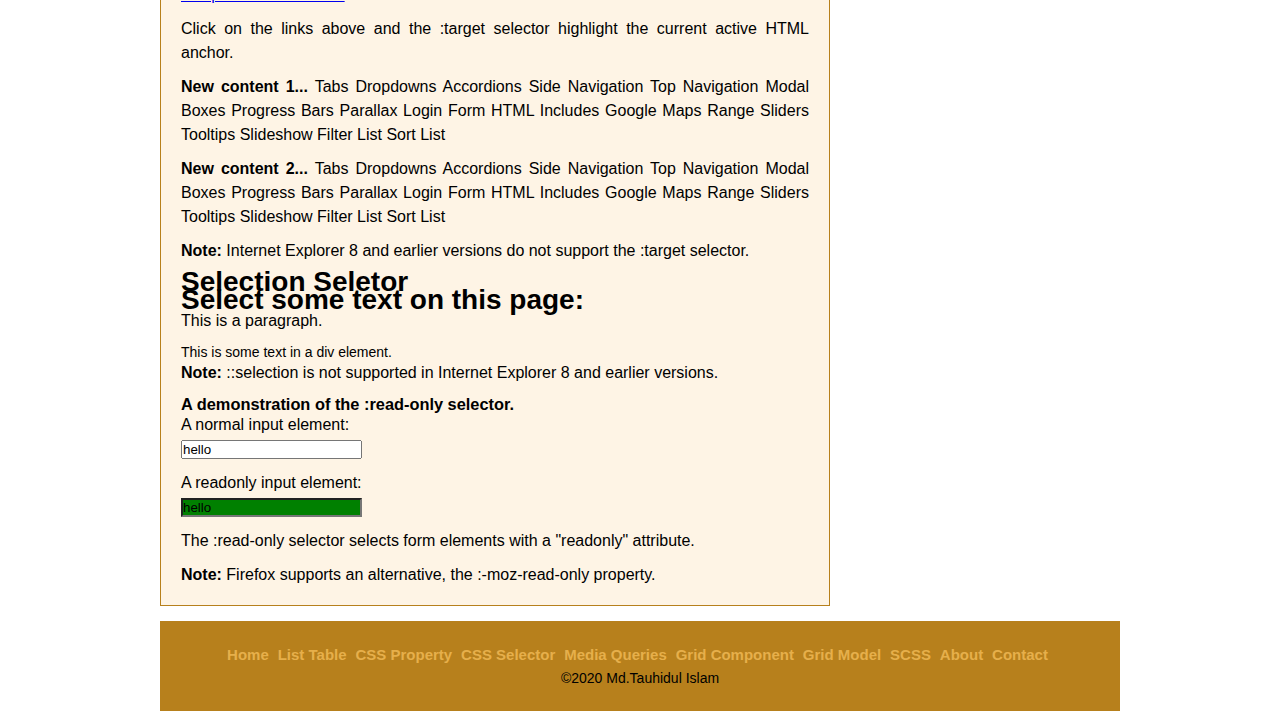
<file: cssSelector1.html>
<!DOCTYPE html>
<html>
<head>
<title>Project0 Home Page</title>
<link rel="stylesheet" href="style.css">
 <style>
  
	.id p.hometown { 
	   background: yellow;
	  }
	

	.section .intro {
	  background-color: green;
	}
	
	
	#id1 #firstname {
	  background-color: yellow;
	}
	#id2 p::after { 
	  content: " - Remember this";
	}

   .act a:active {
       background-color:red;
     }

	#default input:default {
	  box-shadow: 0 0 1px 1px red;}
  
    #child p:first-child {
    background-color: orange; 
     }
	
  .hov input:focus {
  background-color: violet;
     }
	 
  a:hover {
	background-color: green;
	}


  .invalid input:valid {
    background-color: orange;
   }

  #jump :target {
  border: 2px solid #D4D4D4;
  background-color: #e5eecc;
    }

::-moz-selection { /* Code for Firefox */
  color: red;
  background: yellow;
}

::selection {
  color: red;
  background: yellow;
}




input:-moz-read-only { /* For Firefox */
  background-color: yellow;
}

input:read-only {
  background-color: green;
}
</style>
</head>
<body>
 <div class="headersection template clear">
 
  <div class="logo">
	  <img src="images/logo.jpg" alt="logo"/>
	  <h2>Welcome</h2>
	  <p>Our Website Description</p>
  </div>
   <div class="social">
	   <a href="https://www.facebook.com" target="_blank"><img src="images/social/facebook.png" alt="facebook"/></a>
	   <a href="https://twitter.com/explore" target="_blank"><img src="images/social/twitter.png" alt="twitter"/></a>
	   <a href="https://www.linkedin.com/" target="_blank"><img src="images/social/linkedin.png" alt="linkedin"/></a>
	   <a href="https://plus.google.com/" target="_blank"><img src="images/social/google.png" alt="google"/></a>
	   <a href="https://www.youtube.com/" target="_blank"><img src="images/social/youtube.png" alt="youtube"/></a>
   </div>
 
 </div>
 
 
 <div class="navsection template clear">
      <ul>
	    <li><a href="index.html">Home</a></li>
		<li><a href="listTableImage1.html">List Table</a></li>
		<li><a href="cssProperty2.html">CSS Property</a></li>
		<li><a id="active" href="cssSelector1.html">CSS Selector</a></li>
		<li><a href="8_mediaqueries.html">Media Queries</a></li>
		<li><a href="15_Alerts.html">Grid Component</a></li>
		<li><a href="19_gridsystem.html">Grid Model</a></li>
		<li><a href="sass.html">SCSS</a></li>
		<li><a href="about.html">About</a></li>
		<li><a href="contact.html">Contact</a></li>
	  </ul>
 </div>
 
	    
            
       
 <div class="contentsection template clear">
	<div class="maincontent clear">
	  <div class="about">
	    <h2>CSS Property Page:</h2>
				
				 <div class="id">
		   <h1>Class Selector:</h1>
			<p>My name is Donald.</p>
			<p class="hometown">I live in Ducksburg.</p>

			<p>My name is Dolly.</p>
			<p class="hometown">I also live in Ducksburg.</p>
		</div>

		<div class="section">
		  
			<h1>Another Class Selector:</h1>

			<div class="intro">
			  <p>My name is Donald.</p>
			  <p>I live in Duckburg.</p>
			</div>

			<p>My best friend is Mickey.</p>

			<p class="intro">My best friend is Mickey.</p>
		</div>


		<div id="id1">
			<h1>Id Selector:</h1>

			<div class="intro">
				<p id="firstname">My name is Donald.</p>
				<p id="hometown">I live in Duckburg.</p>
			</div>

			   <p> My best friend is Mickey.</p>

		</div>

		<div id="id2">
			 <h1>Id Selector:</h1>
			<p>My name is Donald</p>
			<p>I live in Ducksburg</p>

			<p><b>Note:</b> For this selector to work in IE8, a DOCTYPE must be declared, and you must use the old, single-colon CSS2 syntax (:after instead of ::after).</p>

		</div>


		<div class="act">
		 <h1>Active Selector:</h1>
		<a href="https://www.google.com" arget="_blank" >Google.com</a>
		<a href="http://www.gmail.com" target="_blank">Facebook.com</a>

		<p><b>Note:</b> The :active selector styles the active link.</p>
		</div>

		<div id="default">
			   
			<h1>The default Selector</h1>
			<p>The :default selector selects the default form element in a group of related elements.</p>
			<p>The "male" radio button is checked by default:</p>

			<form action="">
			  <input type="radio" name="gender" value="male" checked> Male<br>
			  <input type="radio" name="gender" value="female"> Female<br>
			  <input type="radio" name="gender" value="other"> Other
			</form>

			<p>The :default selector is not supported in Internet Explorer 11 and earlier versions.</p>

		</div>


		<div id="child">
			<p>This paragraph is the first child of its parent (body).</p>

			<h1>First Child Selector:</h1>
			<p>This paragraph is not the first child of its parent.</p>

			<div>
			  <p>This paragraph is the first child of its parent (div).</p>
			  <p>This paragraph is not the first child of its parent.</p>
			</div>

			<p><b>Note:</b> For :first-child to work in IE8 and earlier, a DOCTYPE must be declared.</p>
		</div>

		<div class="hov">
			 <h1>Focus Selector:</h1>
			<p>Click inside the text fields to see a yellow background:</p>

			<form>
			  First name: <input type="text" name="firstname"><br>
			  Last name: <input type="text" name="lastname">
			</form>

			<p><b>Note:</b> For :focus to work in IE8, a DOCTYPE must be declared.</p>

		</div>


		<div>
		 <h1>Hover Selector:</h1>
		 <a href="https://www.Google.com" target="_blank">Google</a>
		 <a href="https://www.gmail.com" target="_blank">Gmail</a>

		<p><b>Note:</b> The :hover selector style links on mouse-over.</p>
		</div>


		<div class="invalid">
		<h3>A demonstration of the :valid selector.</h3>

			<input type="email" value="support@example.com">

			<p>Try typing an illegal e-mail address, to see the styling disappear.</p>

			<p><strong>Note</strong>: The :valid selector is not supported in Internet Explorer 9 and earlier versions.</p>

		</div>

		<div id="jump">

		<h1>Target Selector</h1>

		<p><a href="#news1">Jump to New content 1</a></p>
		<p><a href="#news2">Jump to New content 2</a></p>

		<p>Click on the links above and the :target selector highlight the current active HTML anchor.</p>

		<p id="news1"><b>New content 1...</b>
		Tabs
		Dropdowns
		Accordions
		Side Navigation
		Top Navigation
		Modal Boxes
		Progress Bars
		Parallax
		Login Form
		HTML Includes
		Google Maps
		Range Sliders
		Tooltips
		Slideshow
		Filter List
		Sort List</p>
		<p id="news2"><b>New content 2...</b>
		Tabs
		Dropdowns
		Accordions
		Side Navigation
		Top Navigation
		Modal Boxes
		Progress Bars
		Parallax
		Login Form
		HTML Includes
		Google Maps
		Range Sliders
		Tooltips
		Slideshow
		Filter List
		Sort List</p>

		<p><b>Note:</b> Internet Explorer 8 and earlier versions do not support the :target selector.</p>
		</div>


		<div>
		<h1>Selection Seletor</h1>
		<h1>Select some text on this page:</h1>

		<p>This is a paragraph.</p>
		<div>This is some text in a div element.</div>

		<p><strong>Note:</strong> ::selection is not supported in Internet Explorer 8 and earlier versions.</p>

		</div>
		<div>
		<h3>A demonstration of the :read-only selector.</h3>

		<p>A normal input element:<br><input value="hello"></p>

		<p>A readonly input element:<br><input readonly value="hello"></p>

		<p>The :read-only selector selects form elements with a "readonly" attribute.</p>

		<p><strong>Note:</strong> Firefox supports an alternative, the :-moz-read-only property.</p>

		</div>

				
							
		   </div>
			
			
			 
		</div>
	
	   <div class="sidebar clear">
		<div class="samesidebar clear">
		<h2>Requirements:</h2>
			<ol>
			  <li><a href="https://docs.cs50.net/web/2020/x/projects/0/project0.html" target="_blank">1.Four Different HTML Page</a></li>
			  <li><a href="https://docs.cs50.net/web/2020/x/projects/0/project0.html" target="_blank">2.Possible to get from any page to any other Page</a></li>
			  <li><a href="https://docs.cs50.net/web/2020/x/projects/0/project0.html" target="_blank">3.List, table and image</a></li>
			  <li><a href="https://docs.cs50.net/web/2020/x/projects/0/project0.html"target="_blank" >4.stylesheet file,CSS properties,CSS selectors,#id selector and .class selector </a></li>
			  <li><a href="https://docs.cs50.net/web/2020/x/projects/0/project0.html">5.@media query</a></li>
			  <li><a href="https://docs.cs50.net/web/2020/x/projects/0/project0.html"target="_blank">6.Bootstrap component</a></li>
			  <li><a href="https://docs.cs50.net/web/2020/x/projects/0/project0.html" target="_blank">7.Bootstrap columns</a></li>
			  <li><a href="https://docs.cs50.net/web/2020/x/projects/0/project0.html" target="_blank">8.SCSS variable,SCSS nesting and SCSS inheritance </a></li>
			  <li><a href="https://docs.cs50.net/web/2020/x/projects/0/project0.html"target="_blank">9.README.md describing file</a></li>
			            		
            </ol>			
		      
	     </div> 
		 <div class="samesidebar clear">
	     	<h2>Achivements:</h2>
			<ol>
			  <li>Ten Different HTML Pages</a></li>
			    <ol>
				  <li><a href="index.html">1.Home</a></li>				 
				<li><a href="listTableImage1.html">2.List Table</a></li>
				<li><a href="cssProperty2.html">3.CSS Property</a></li>
				<li><a href="cssSelector1.html">4.CSS Selector</a></li>
				<li><a href="8_mediaqueries.html">5.Media Queries</a></li>
				<li><a href="15_Alerts.html">6.Grid Component</a></li>
				<li><a href="19_gridsystem.html">7.Grid Model</a></li>
				<li><a href="sass.html">8.SCSS</a></li>
				<li><a href="about.html">9.About</a></li>
				<li><a href="contact.html">10.Contact</a></li>
				</ol>	
			           		
            </ol>			
		      
	     </div>
		  
		  
	  </div>
  </div>

<div class="footersection template clear">
<div class="footermenu">
    <ul>
	    <li><a href="index.html">Home</a></li>
		<li><a href="listTableImage1.html">List Table</a></li>
		<li><a href="cssProperty2.html">CSS Property</a></li>
		<li><a href="cssSelector1.html">CSS Selector</a></li>
		<li><a href="8_mediaqueries.html">Media Queries</a></li>
		<li><a href="15_Alerts.html">Grid Component</a></li>
		<li><a href="19_gridsystem.html">Grid Model</a></li>
		<li><a href="sass.html">SCSS</a></li>
		<li><a href="about.html">About</a></li>
		<li><a href="contact.html">Contact</a></li>
	  </ul>

  </div>
<p>&copy;2020 Md.Tauhidul Islam</p>

</div>
</body>
</html>
</file>
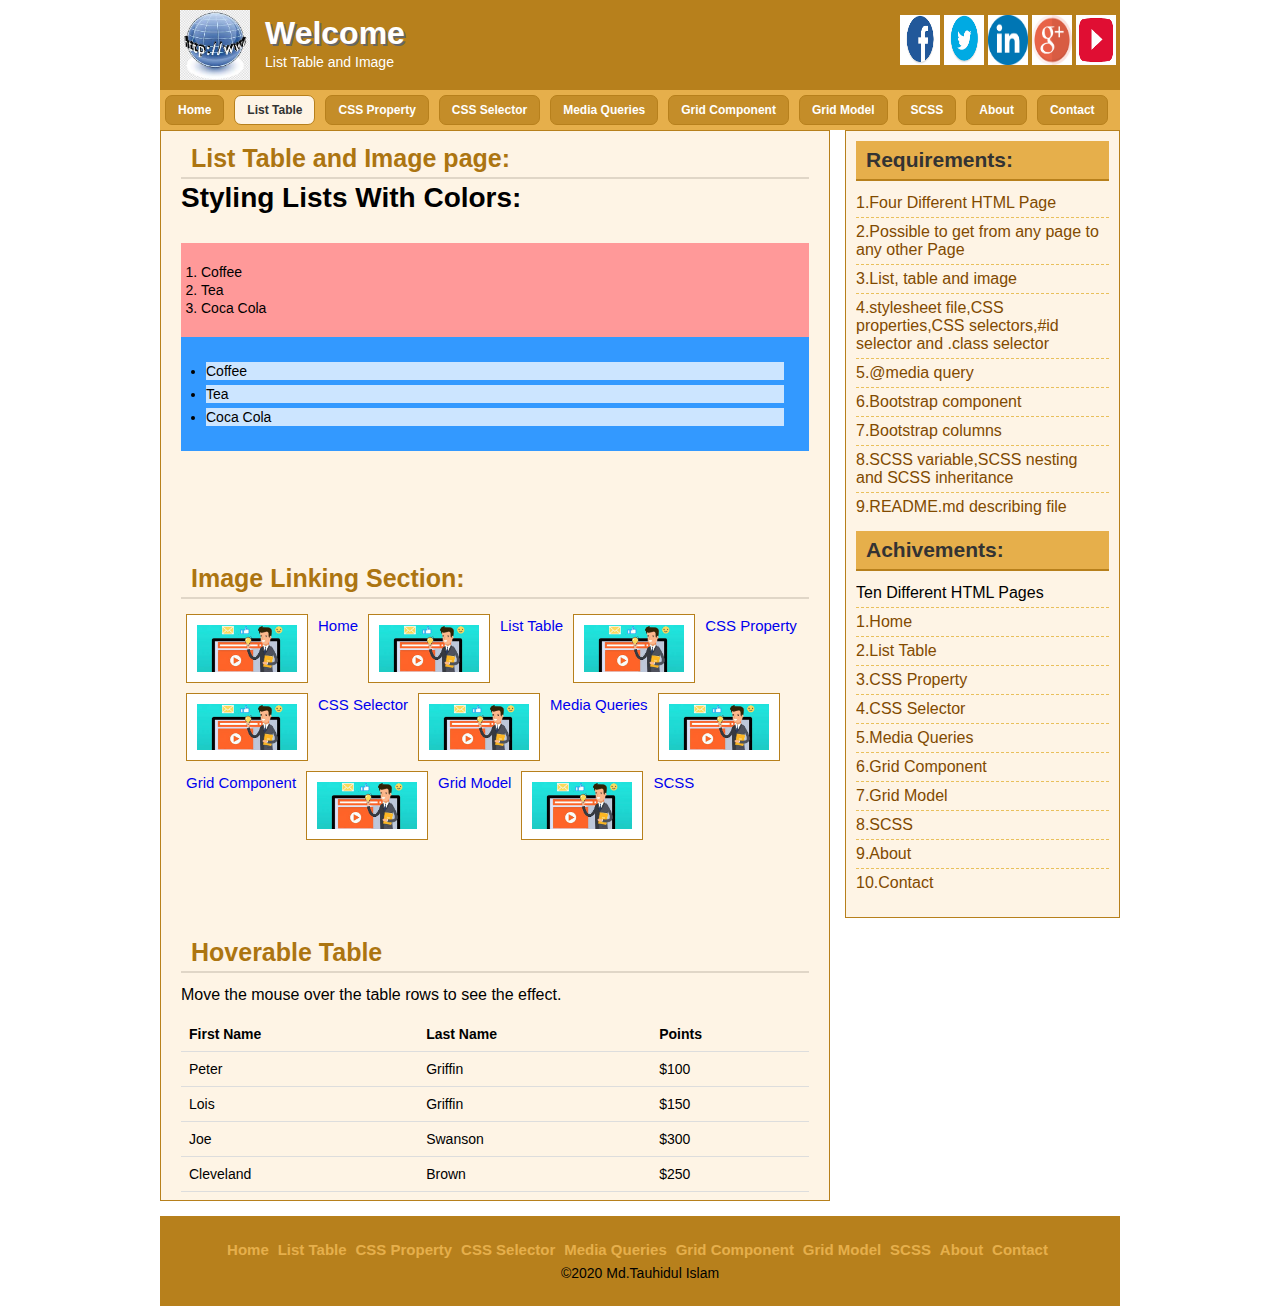
<file: listTableImage1.html>
<!DOCTYPE html>
<html>
<head>
<title>Project0 Home Page</title>
<link rel="stylesheet" href="style.css">
<style>
.list ol {
  background: #ff9999;
  padding: 20px;
}

.list ul {
  background: #3399ff;
  padding: 20px;
}

list ol li {
  background: #ffe5e5;
  padding: 5px;
  margin-left: 35px;
}

.list ul li {
  background: #cce5ff;
  margin: 5px;
}

.image a img{width:100px; float:left; margin:5px; padding:10px; }
.image a p {
    float:left; 	
    font-size:15px;
    margin: 5px;
}

table {
  border-collapse: collapse;
  width: 100%;
}

th, td {
  padding: 8px;
  text-align: left;
  border-bottom: 1px solid #ddd;
}

tr:hover {background-color:blue;}
</style>
</head>
<body>
 <div class="headersection template clear">
 
  <div class="logo">
	  <img src="images/logo.jpg" alt="logo"/>
	  <h2>Welcome</h2>
	  <p>List Table and Image</p>
  </div>
   <div class="social">
	   <a href="https://www.facebook.com" target="_blank"><img src="images/social/facebook.png" alt="facebook"/></a>
	   <a href="https://twitter.com/explore" target="_blank"><img src="images/social/twitter.png" alt="twitter"/></a>
	   <a href="https://www.linkedin.com/" target="_blank"><img src="images/social/linkedin.png" alt="linkedin"/></a>
	   <a href="https://plus.google.com/" target="_blank"><img src="images/social/google.png" alt="google"/></a>
	   <a href="https://www.youtube.com/" target="_blank"><img src="images/social/youtube.png" alt="youtube"/></a>
   </div>
 
 </div>
 
 
 <div class="navsection template clear">
     <ul>
	    <li><a href="index.html">Home</a></li>
		<li><a id="active" href="listTableImage1.html">List Table</a></li>
		<li><a href="cssProperty2.html">CSS Property</a></li>
		<li><a href="cssSelector1.html">CSS Selector</a></li>
		<li><a href="8_mediaqueries.html">Media Queries</a></li>
		<li><a href="15_Alerts.html">Grid Component</a></li>
		<li><a href="19_gridsystem.html">Grid Model</a></li>
		<li><a href="sass.html">SCSS</a></li>
		<li><a href="about.html">About</a></li>
		<li><a href="contact.html">Contact</a></li>
	  </ul>
 </div>
 
	    
            
       
 <div class="contentsection template clear">
	<div class="maincontent clear">
	  <div class="about">
	    <h2>List Table and Image page:</h2>
		 <h1>Styling Lists With Colors:</h1>
		 <br><br>
   <div class="list">
		<ol>
		  <li>Coffee</li>
		  <li>Tea</li>
		  <li>Coca Cola</li>
		</ol>

		<ul>
		  <li>Coffee</li>
		  <li>Tea</li>
		  <li>Coca Cola</li>
		</ul>
  <div>
<br> <br> <br> <br> <br> <br> 

<div class="isection"><h2>Image Linking Section:</h2></div>
  <div class="image">

        <a href="index.html"><img src="images/personal.jpg" alt="Image" /><p>Home</p></a>
        <a href="listTableImage1.html"><img src="images/personal.jpg" alt="Image" /><p>List Table</p></a>
        <a href="cssProperty2.html"><img src="images/personal.jpg" alt="Image" /><p>CSS Property</p></a>
        <a href="cssSelector1.html"><img src="images/personal.jpg" alt="Image" /><p>CSS Selector</p></a>
        <a href="8_mediaqueries.html"><img src="images/personal.jpg" alt="Image" /><p>Media Queries</p></a>
        <a href="15_Alerts.html"><img src="images/personal.jpg" alt="Image" /><p>Grid Component</p></a>
        <a href="19_gridsystem.html"><img src="images/personal.jpg" alt="Image" /><p>Grid Model</p></a>
        <a href="sass.html"><img src="images/personal.jpg" alt="Image" /><p>SCSS</p></a>
		
 </div>


<br> <br> <br> <br> <br> <br> 
<br> <br> <br> <br> <br> <br> 
<br> <br> <br> <br> <br> <br> 
<h2>Hoverable Table</h2>
<p>Move the mouse over the table rows to see the effect.</p>

<table>
  <tr>
    <th>First Name</th>
    <th>Last Name</th>
    <th>Points</th>
  </tr>
  <tr>
    <td>Peter</td>
    <td>Griffin</td>
    <td>$100</td>
  </tr>
  <tr>
    <td>Lois</td>
    <td>Griffin</td>
    <td>$150</td>
  </tr>
  <tr>
    <td>Joe</td>
    <td>Swanson</td>
    <td>$300</td>
  </tr>
  <tr>
    <td>Cleveland</td>
    <td>Brown</td>
    <td>$250</td>
  </tr>
</table>

					
   </div>
	
</div>	
	 
</div>
</div>	
	   <div class="sidebar clear">
		 <div class="samesidebar clear">
		<h2>Requirements:</h2>
			<ol>
			  <li><a href="https://docs.cs50.net/web/2020/x/projects/0/project0.html" target="_blank">1.Four Different HTML Page</a></li>
			  <li><a href="https://docs.cs50.net/web/2020/x/projects/0/project0.html" target="_blank">2.Possible to get from any page to any other Page</a></li>
			  <li><a href="https://docs.cs50.net/web/2020/x/projects/0/project0.html" target="_blank">3.List, table and image</a></li>
			  <li><a href="https://docs.cs50.net/web/2020/x/projects/0/project0.html"target="_blank" >4.stylesheet file,CSS properties,CSS selectors,#id selector and .class selector </a></li>
			  <li><a href="https://docs.cs50.net/web/2020/x/projects/0/project0.html">5.@media query</a></li>
			  <li><a href="https://docs.cs50.net/web/2020/x/projects/0/project0.html"target="_blank">6.Bootstrap component</a></li>
			  <li><a href="https://docs.cs50.net/web/2020/x/projects/0/project0.html" target="_blank">7.Bootstrap columns</a></li>
			  <li><a href="https://docs.cs50.net/web/2020/x/projects/0/project0.html" target="_blank">8.SCSS variable,SCSS nesting and SCSS inheritance </a></li>
			  <li><a href="https://docs.cs50.net/web/2020/x/projects/0/project0.html"target="_blank">9.README.md describing file</a></li>
			            		
            </ol>			
		      
	     </div> 
		 <div class="samesidebar clear">
	     	<h2>Achivements:</h2>
			<ol>
			  <li>Ten Different HTML Pages</a></li>
			    <ol>
				  <li><a href="index.html">1.Home</a></li>				 
				<li><a href="listTableImage1.html">2.List Table</a></li>
				<li><a href="cssProperty2.html">3.CSS Property</a></li>
				<li><a href="cssSelector1.html">4.CSS Selector</a></li>
				<li><a href="8_mediaqueries.html">5.Media Queries</a></li>
				<li><a href="15_Alerts.html">6.Grid Component</a></li>
				<li><a href="19_gridsystem.html">7.Grid Model</a></li>
				<li><a href="sass.html">8.SCSS</a></li>
				<li><a href="about.html">9.About</a></li>
				<li><a href="contact.html">10.Contact</a></li>
				</ol>	
			           		
            </ol>			
		      
	     </div>
		  
		  
	 
  </div>
</div>
<div class="footersection template clear">
<div class="footermenu">
    <ul>
	    <li><a href="index.html">Home</a></li>
		<li><a href="listTableImage1.html">List Table</a></li>
		<li><a href="cssProperty2.html">CSS Property</a></li>
		<li><a href="cssSelector1.html">CSS Selector</a></li>
		<li><a href="8_mediaqueries.html">Media Queries</a></li>
		<li><a href="15_Alerts.html">Grid Component</a></li>
		<li><a href="19_gridsystem.html">Grid Model</a></li>
		<li><a href="sass.html">SCSS</a></li>
		<li><a href="about.html">About</a></li>
		<li><a href="contact.html">Contact</a></li>
	  </ul>

  </div>
<p>&copy;2020 Md.Tauhidul Islam</p>

</div>
</body>
</html>
</file>
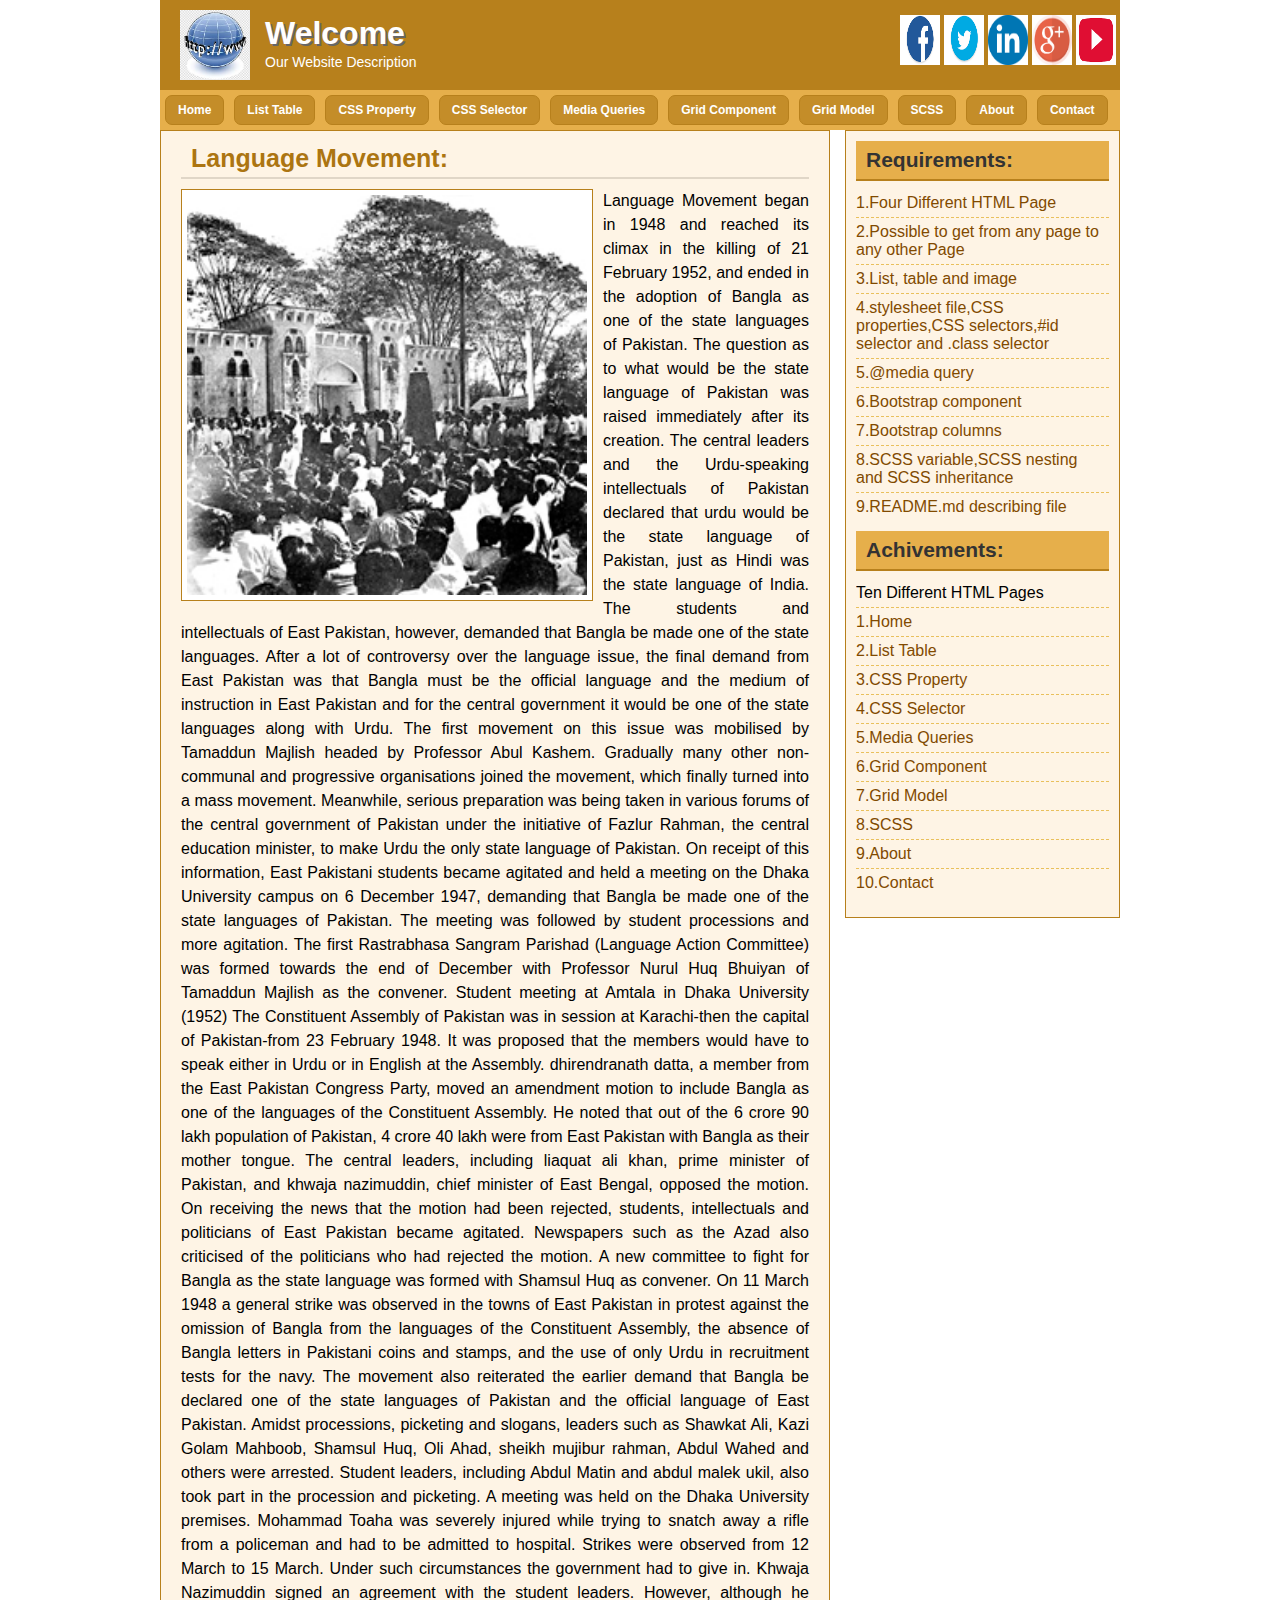
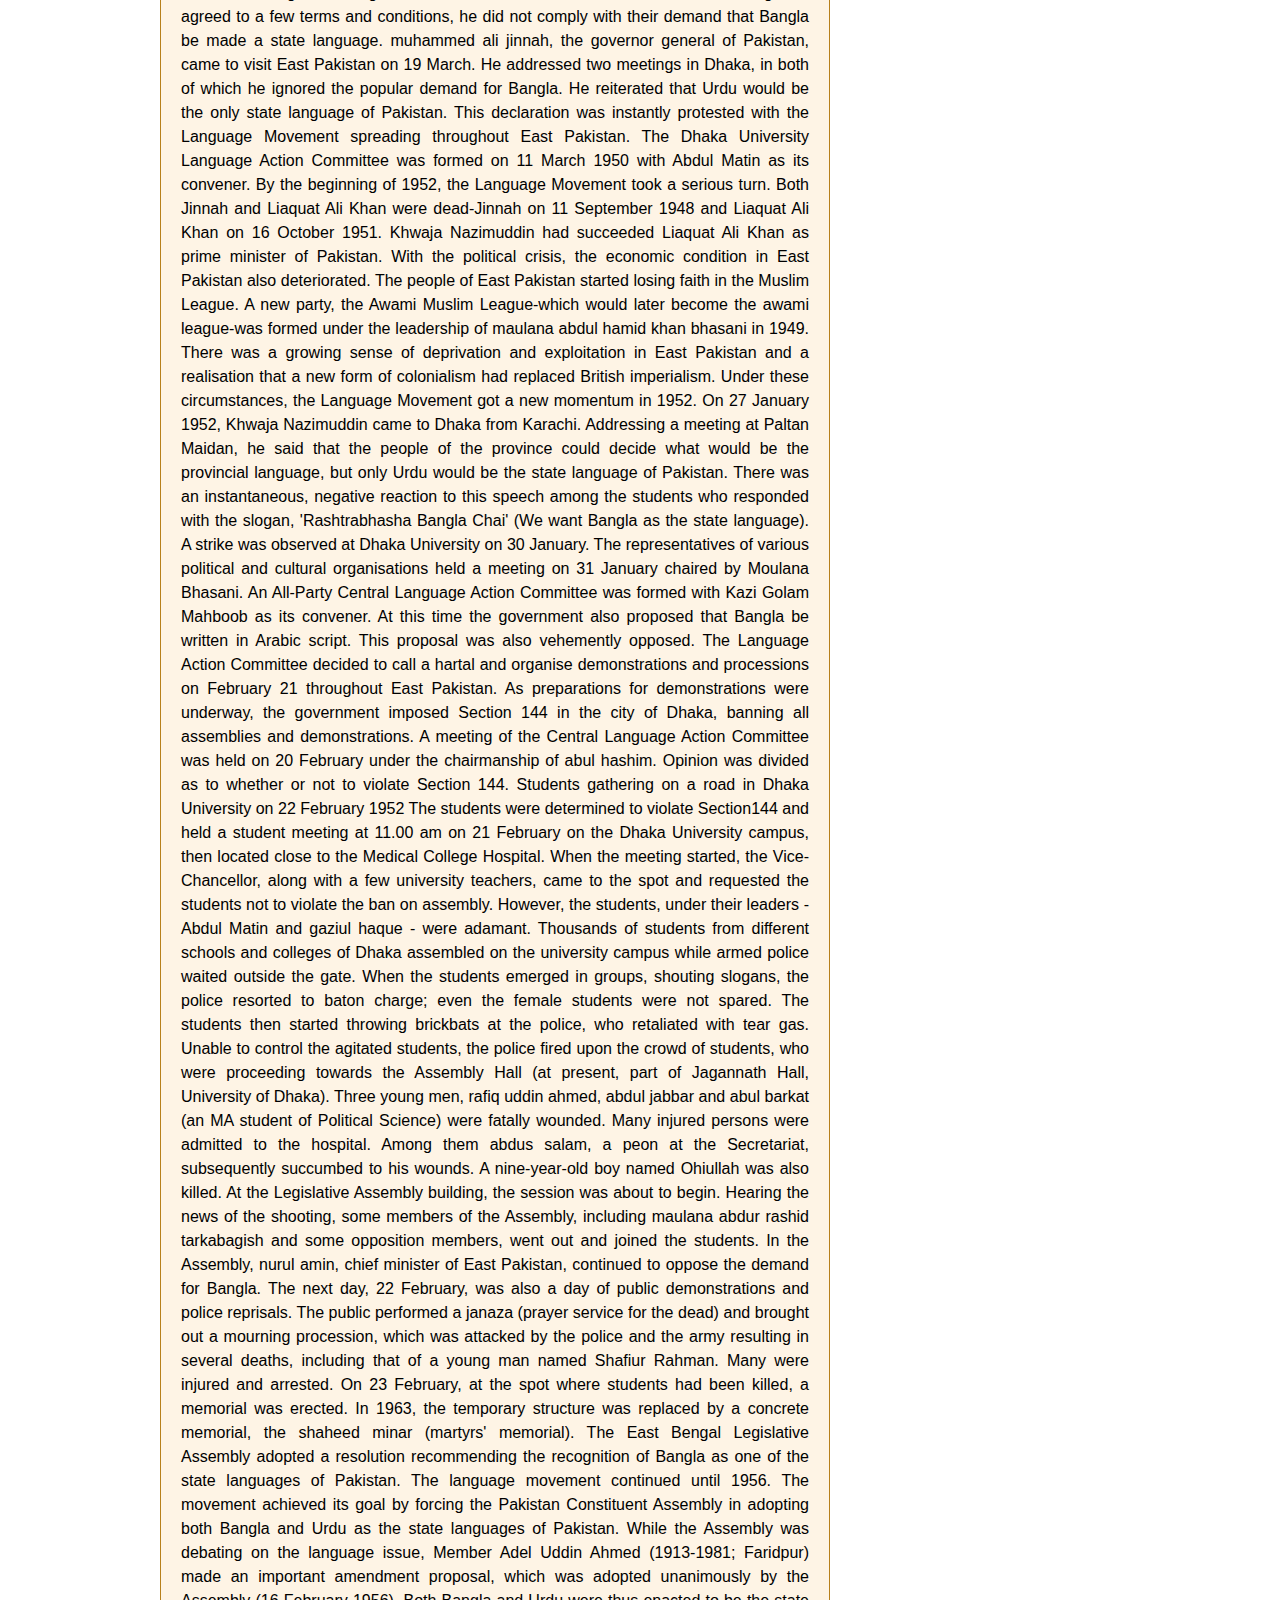
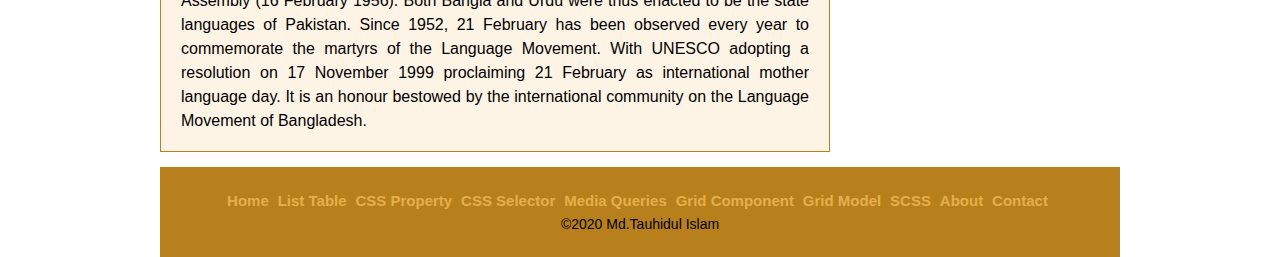
<file: readmore.html>
<!DOCTYPE html>
<html>
<head>
<title>Project0 Home Page</title>
<link rel="stylesheet" href="style.css">

</head>
<body>
 <div class="headersection template clear">
 
  <div class="logo">
	  <img src="images/logo.jpg" alt="logo"/>
	  <h2>Welcome</h2>
	  <p>Our Website Description</p>
  </div>
   <div class="social">
	   <a href="https://www.facebook.com" target="_blank"><img src="images/social/facebook.png" alt="facebook"/></a>
	   <a href="https://twitter.com/explore" target="_blank"><img src="images/social/twitter.png" alt="twitter"/></a>
	   <a href="https://www.linkedin.com/" target="_blank"><img src="images/social/linkedin.png" alt="linkedin"/></a>
	   <a href="https://plus.google.com/" target="_blank"><img src="images/social/google.png" alt="google"/></a>
	   <a href="https://www.youtube.com/" target="_blank"><img src="images/social/youtube.png" alt="youtube"/></a>
   </div>
 
 </div>
 
 
 <div class="navsection template clear">
      <ul>
	    <li><a href="index.html">Home</a></li>
		<li><a href="listTableImage1.html">List Table</a></li>
		<li><a href="cssProperty2.html">CSS Property</a></li>
		<li><a href="cssSelector1.html">CSS Selector</a></li>
		<li><a href="8_mediaqueries.html">Media Queries</a></li>
		<li><a href="15_Alerts.html">Grid Component</a></li>
		<li><a href="19_gridsystem.html">Grid Model</a></li>
		<li><a href="sass.html">SCSS</a></li>
		<li><a href="about.html">About</a></li>
		<li><a href="contact.html">Contact</a></li>
	  </ul>

 </div>
 
	    
            
       
 <div class="contentsection template clear">
	<div class="maincontent clear">
	  <div class="about">
	    <h2>Language Movement:</h2>
		  <img src="images/Language.jpg" alt="Language image"/>
		  <p>Language Movement began in 1948 and reached its climax in the killing of 21 February 1952, and ended in the adoption of Bangla as one of the state languages of Pakistan. The question as to what would be the state language of Pakistan was raised immediately after its creation. The central leaders and the Urdu-speaking intellectuals of Pakistan declared that urdu would be the state language of Pakistan, just as Hindi was the state language of India. The students and intellectuals of East Pakistan, however, demanded that Bangla be made one of the state languages. After a lot of controversy over the language issue, the final demand from East Pakistan was that Bangla must be the official language and the medium of instruction in East Pakistan and for the central government it would be one of the state languages along with Urdu. The first movement on this issue was mobilised by Tamaddun Majlish headed by Professor Abul Kashem. Gradually many other non-communal and progressive organisations joined the movement, which finally turned into a mass movement.

Meanwhile, serious preparation was being taken in various forums of the central government of Pakistan under the initiative of Fazlur Rahman, the central education minister, to make Urdu the only state language of Pakistan. On receipt of this information, East Pakistani students became agitated and held a meeting on the Dhaka University campus on 6 December 1947, demanding that Bangla be made one of the state languages of Pakistan. The meeting was followed by student processions and more agitation. The first Rastrabhasa Sangram Parishad (Language Action Committee) was formed towards the end of December with Professor Nurul Huq Bhuiyan of Tamaddun Majlish as the convener.


Student meeting at Amtala in Dhaka University (1952)
The Constituent Assembly of Pakistan was in session at Karachi-then the capital of Pakistan-from 23 February 1948. It was proposed that the members would have to speak either in Urdu or in English at the Assembly. dhirendranath datta, a member from the East Pakistan Congress Party, moved an amendment motion to include Bangla as one of the languages of the Constituent Assembly. He noted that out of the 6 crore 90 lakh population of Pakistan, 4 crore 40 lakh were from East Pakistan with Bangla as their mother tongue. The central leaders, including liaquat ali khan, prime minister of Pakistan, and khwaja nazimuddin, chief minister of East Bengal, opposed the motion. On receiving the news that the motion had been rejected, students, intellectuals and politicians of East Pakistan became agitated. Newspapers such as the Azad also criticised of the politicians who had rejected the motion.

A new committee to fight for Bangla as the state language was formed with Shamsul Huq as convener. On 11 March 1948 a general strike was observed in the towns of East Pakistan in protest against the omission of Bangla from the languages of the Constituent Assembly, the absence of Bangla letters in Pakistani coins and stamps, and the use of only Urdu in recruitment tests for the navy. The movement also reiterated the earlier demand that Bangla be declared one of the state languages of Pakistan and the official language of East Pakistan. Amidst processions, picketing and slogans, leaders such as Shawkat Ali, Kazi Golam Mahboob, Shamsul Huq, Oli Ahad, sheikh mujibur rahman, Abdul Wahed and others were arrested. Student leaders, including Abdul Matin and abdul malek ukil, also took part in the procession and picketing.

A meeting was held on the Dhaka University premises. Mohammad Toaha was severely injured while trying to snatch away a rifle from a policeman and had to be admitted to hospital. Strikes were observed from 12 March to 15 March.

Under such circumstances the government had to give in. Khwaja Nazimuddin signed an agreement with the student leaders. However, although he agreed to a few terms and conditions, he did not comply with their demand that Bangla be made a state language. muhammed ali jinnah, the governor general of Pakistan, came to visit East Pakistan on 19 March. He addressed two meetings in Dhaka, in both of which he ignored the popular demand for Bangla. He reiterated that Urdu would be the only state language of Pakistan. This declaration was instantly protested with the Language Movement spreading throughout East Pakistan. The Dhaka University Language Action Committee was formed on 11 March 1950 with Abdul Matin as its convener.

By the beginning of 1952, the Language Movement took a serious turn. Both Jinnah and Liaquat Ali Khan were dead-Jinnah on 11 September 1948 and Liaquat Ali Khan on 16 October 1951. Khwaja Nazimuddin had succeeded Liaquat Ali Khan as prime minister of Pakistan. With the political crisis, the economic condition in East Pakistan also deteriorated. The people of East Pakistan started losing faith in the Muslim League. A new party, the Awami Muslim League-which would later become the awami league-was formed under the leadership of maulana abdul hamid khan bhasani in 1949. There was a growing sense of deprivation and exploitation in East Pakistan and a realisation that a new form of colonialism had replaced British imperialism. Under these circumstances, the Language Movement got a new momentum in 1952.

On 27 January 1952, Khwaja Nazimuddin came to Dhaka from Karachi. Addressing a meeting at Paltan Maidan, he said that the people of the province could decide what would be the provincial language, but only Urdu would be the state language of Pakistan. There was an instantaneous, negative reaction to this speech among the students who responded with the slogan, 'Rashtrabhasha Bangla Chai' (We want Bangla as the state language).

A strike was observed at Dhaka University on 30 January. The representatives of various political and cultural organisations held a meeting on 31 January chaired by Moulana Bhasani. An All-Party Central Language Action Committee was formed with Kazi Golam Mahboob as its convener. At this time the government also proposed that Bangla be written in Arabic script. This proposal was also vehemently opposed. The Language Action Committee decided to call a hartal and organise demonstrations and processions on February 21 throughout East Pakistan.

As preparations for demonstrations were underway, the government imposed Section 144 in the city of Dhaka, banning all assemblies and demonstrations. A meeting of the Central Language Action Committee was held on 20 February under the chairmanship of abul hashim. Opinion was divided as to whether or not to violate Section 144.


Students gathering on a road in Dhaka University on 22 February 1952
The students were determined to violate Section144 and held a student meeting at 11.00 am on 21 February on the Dhaka University campus, then located close to the Medical College Hospital. When the meeting started, the Vice-Chancellor, along with a few university teachers, came to the spot and requested the students not to violate the ban on assembly. However, the students, under their leaders - Abdul Matin and gaziul haque - were adamant. Thousands of students from different schools and colleges of Dhaka assembled on the university campus while armed police waited outside the gate. When the students emerged in groups, shouting slogans, the police resorted to baton charge; even the female students were not spared.

The students then started throwing brickbats at the police, who retaliated with tear gas. Unable to control the agitated students, the police fired upon the crowd of students, who were proceeding towards the Assembly Hall (at present, part of Jagannath Hall, University of Dhaka). Three young men, rafiq uddin ahmed, abdul jabbar and abul barkat (an MA student of Political Science) were fatally wounded. Many injured persons were admitted to the hospital. Among them abdus salam, a peon at the Secretariat, subsequently succumbed to his wounds. A nine-year-old boy named Ohiullah was also killed.

At the Legislative Assembly building, the session was about to begin. Hearing the news of the shooting, some members of the Assembly, including maulana abdur rashid tarkabagish and some opposition members, went out and joined the students. In the Assembly, nurul amin, chief minister of East Pakistan, continued to oppose the demand for Bangla.

The next day, 22 February, was also a day of public demonstrations and police reprisals. The public performed a janaza (prayer service for the dead) and brought out a mourning procession, which was attacked by the police and the army resulting in several deaths, including that of a young man named Shafiur Rahman. Many were injured and arrested. On 23 February, at the spot where students had been killed, a memorial was erected. In 1963, the temporary structure was replaced by a concrete memorial, the shaheed minar (martyrs' memorial).

The East Bengal Legislative Assembly adopted a resolution recommending the recognition of Bangla as one of the state languages of Pakistan. The language movement continued until 1956. The movement achieved its goal by forcing the Pakistan Constituent Assembly in adopting both Bangla and Urdu as the state languages of Pakistan. While the Assembly was debating on the language issue, Member Adel Uddin Ahmed (1913-1981; Faridpur) made an important amendment proposal, which was adopted unanimously by the Assembly (16 February 1956). Both Bangla and Urdu were thus enacted to be the state languages of Pakistan.

Since 1952, 21 February has been observed every year to commemorate the martyrs of the Language Movement. With UNESCO adopting a resolution on 17 November 1999 proclaiming 21 February as international mother language day. It is an honour bestowed by the international community on the Language Movement of Bangladesh. </p>
					
	  </div>
	
	
	
</div>
	
	   <div class="sidebar clear">
		<div class="samesidebar clear">
		<h2>Requirements:</h2>
			<ol>
			  <li><a href="https://docs.cs50.net/web/2020/x/projects/0/project0.html" target="_blank">1.Four Different HTML Page</a></li>
			  <li><a href="https://docs.cs50.net/web/2020/x/projects/0/project0.html" target="_blank">2.Possible to get from any page to any other Page</a></li>
			  <li><a href="https://docs.cs50.net/web/2020/x/projects/0/project0.html" target="_blank">3.List, table and image</a></li>
			  <li><a href="https://docs.cs50.net/web/2020/x/projects/0/project0.html"target="_blank" >4.stylesheet file,CSS properties,CSS selectors,#id selector and .class selector </a></li>
			  <li><a href="https://docs.cs50.net/web/2020/x/projects/0/project0.html">5.@media query</a></li>
			  <li><a href="https://docs.cs50.net/web/2020/x/projects/0/project0.html"target="_blank">6.Bootstrap component</a></li>
			  <li><a href="https://docs.cs50.net/web/2020/x/projects/0/project0.html" target="_blank">7.Bootstrap columns</a></li>
			  <li><a href="https://docs.cs50.net/web/2020/x/projects/0/project0.html" target="_blank">8.SCSS variable,SCSS nesting and SCSS inheritance </a></li>
			  <li><a href="https://docs.cs50.net/web/2020/x/projects/0/project0.html"target="_blank">9.README.md describing file</a></li>
			            		
            </ol>			
		      
	     </div>  
		 <div class="samesidebar clear">
	     	<h2>Achivements:</h2>
			<ol>
			  <li>Ten Different HTML Pages</a></li>
			    <ol>
				  <li><a href="index.html">1.Home</a></li>				 
				<li><a href="listTableImage1.html">2.List Table</a></li>
				<li><a href="cssProperty2.html">3.CSS Property</a></li>
				<li><a href="cssSelector1.html">4.CSS Selector</a></li>
				<li><a href="8_mediaqueries.html">5.Media Queries</a></li>
				<li><a href="15_Alerts.html">6.Grid Component</a></li>
				<li><a href="19_gridsystem.html">7.Grid Model</a></li>
				<li><a href="sass.html">8.SCSS</a></li>
				<li><a href="about.html">9.About</a></li>
				<li><a href="contact.html">10.Contact</a></li>
				</ol>	
			           		
            </ol>			
		      
	     </div>
	  </div>
  </div>

<div class="footersection template clear">
<div class="footermenu">
     <ul>
	    <li><a href="index.html">Home</a></li>
		<li><a href="listTableImage1.html">List Table</a></li>
		<li><a href="cssProperty2.html">CSS Property</a></li>
		<li><a href="cssSelector1.html">CSS Selector</a></li>
		<li><a href="8_mediaqueries.html">Media Queries</a></li>
		<li><a href="15_Alerts.html">Grid Component</a></li>
		<li><a href="19_gridsystem.html">Grid Model</a></li>
		<li><a href="sass.html">SCSS</a></li>
		<li><a href="about.html">About</a></li>
		<li><a href="contact.html">Contact</a></li>
	  </ul>

  </div>
<p>&copy;2020 Md.Tauhidul Islam</p>

</div>
</body>
</html>
</file>
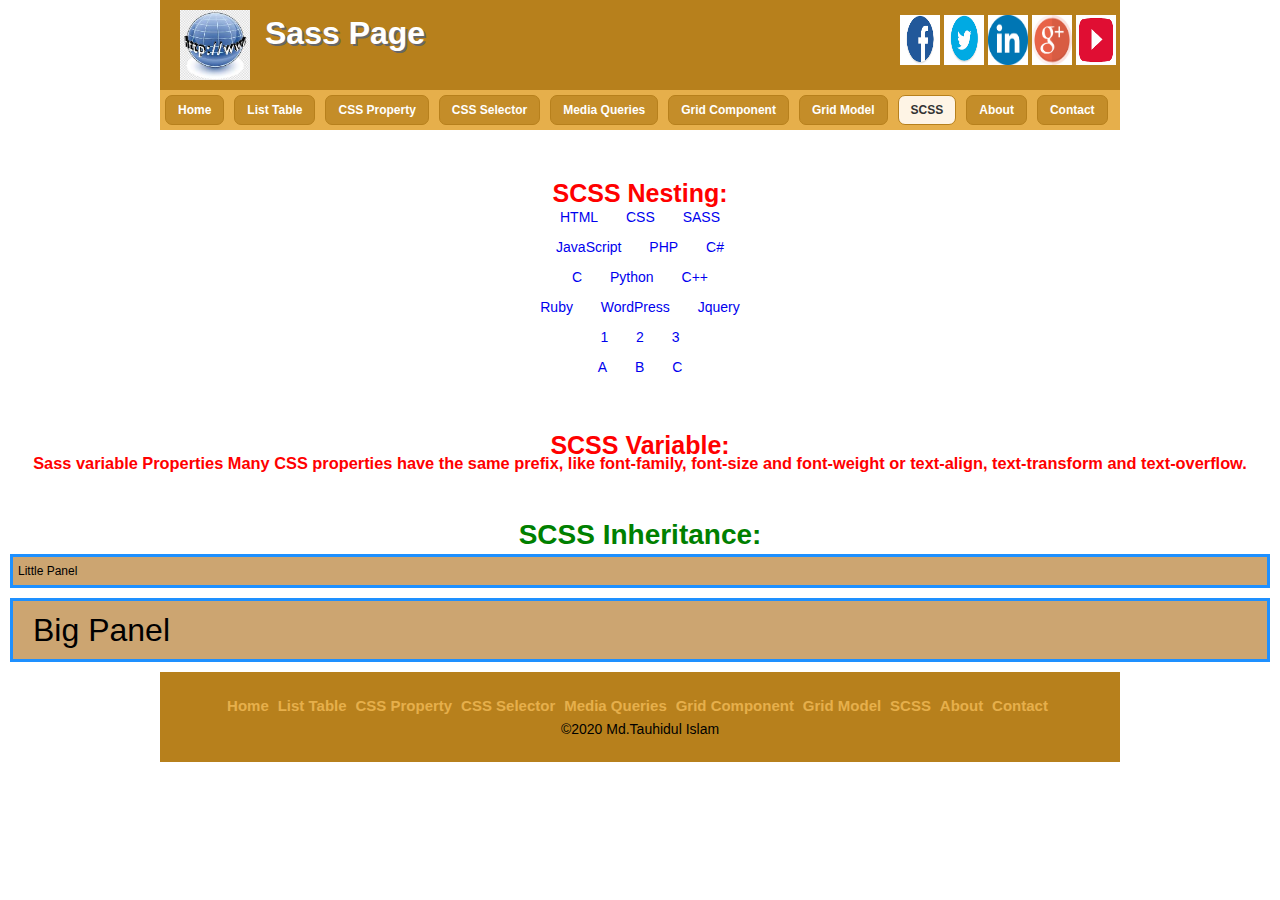
<file: sass.html>
<!DOCTYPE html>
<html>
<head>
<link rel="stylesheet" type="text/css" href="sass.css">
<link rel="stylesheet" href="style.css">
</head>
<body>
<div class="headersection template clear">
 
  <div class="logo">
	  <img src="images/logo.jpg" alt="logo"/>
	  <h2>Sass Page</h2>
	 
  </div>
   <div class="social">
	   <a href="https://www.facebook.com" target="_blank"><img src="images/social/facebook.png" alt="facebook"/></a>
	   <a href="https://twitter.com/explore" target="_blank"><img src="images/social/twitter.png" alt="twitter"/></a>
	   <a href="https://www.linkedin.com/" target="_blank"><img src="images/social/linkedin.png" alt="linkedin"/></a>
	   <a href="https://plus.google.com/" target="_blank"><img src="images/social/google.png" alt="google"/></a>
	   <a href="https://www.youtube.com/" target="_blank"><img src="images/social/youtube.png" alt="youtube"/></a>
   </div>
 
 </div>
 
 
 <div class="navsection template clear">
      <ul>
	    <li><a href="index.html">Home</a></li>
		<li><a href="listTableImage1.html">List Table</a></li>
		<li><a href="cssProperty2.html">CSS Property</a></li>
		<li><a href="cssSelector1.html">CSS Selector</a></li>
		<li><a href="8_mediaqueries.html">Media Queries</a></li>
		<li><a href="15_Alerts.html">Grid Component</a></li>
		<li><a href="19_gridsystem.html">Grid Model</a></li>
		<li><a id="active" href="sass.html">SCSS</a></li>
		<li><a href="about.html">About</a></li>
		<li><a href="contact.html">Contact</a></li>
	  </ul>
 </div>
 
	    
<br><br><br>
<div class="nesting">
	<h1>SCSS Nesting:</h1>	

  <nav id="main-nav">
   	  <ul>
		<li><a href="#">HTML</a></li>
		<li><a href="#">CSS</a></li>
		<li><a href="#">SASS</a></li>
	  </ul>
   </nav>
    <nav id="main-nav">
   	  <ul>
		<li><a href="#">JavaScript</a></li>
		<li><a href="#">PHP</a></li>
		<li><a href="#">C#</a></li>
	  </ul>
   </nav>
    <nav id="main-nav">
   	  <ul>
		<li><a href="#">C</a></li>
		<li><a href="#">Python</a></li>
		<li><a href="#">C++</a></li>
	  </ul>
   </nav>
    <nav id="main-nav">
   	  <ul>
		<li><a href="#">Ruby</a></li>
		<li><a href="#">WordPress</a></li>
		<li><a href="#">Jquery</a></li>
	  </ul>
   </nav>
    <nav id="main-nav">
   	  <ul>
		<li><a href="#">1</a></li>
		<li><a href="#">2</a></li>
		<li><a href="#">3</a></li>
	  </ul>
   </nav>
    <nav id="main-nav">
   	  <ul>
		<li><a href="#">A</a></li>
		<li><a href="#">B</a></li>
		<li><a href="#">C</a></li>
	  </ul>
   </nav>
   
  </nav>
</div>
	
 <br><br><br>
 
<div class="variable">
  <h1>SCSS Variable:</h1>
  
</div>  
<div class="contain"><h3>Sass variable Properties
Many CSS properties have the same prefix, like font-family, font-size and font-weight or text-align, text-transform and text-overflow.</h3>
</div>



<br><br><br>
<div class="inheritance">
 <h1>SCSS Inheritance:</h1>
	  <div class="little-panel">Little Panel
	  </div>
	  <div class="big-panel">Big Panel
	  </div>
</div>


<div class="footersection template clear">
<div class="footermenu">
    <ul>
	    <li><a href="index.html">Home</a></li>
		<li><a href="listTableImage1.html">List Table</a></li>
		<li><a href="cssProperty2.html">CSS Property</a></li>
		<li><a href="cssSelector1.html">CSS Selector</a></li>
		<li><a href="8_mediaqueries.html">Media Queries</a></li>
		<li><a href="15_Alerts.html">Grid Component</a></li>
		<li><a href="19_gridsystem.html">Grid Model</a></li>
		<li><a href="sass.html">SCSS</a></li>
		<li><a href="about.html">About</a></li>
		<li><a href="contact.html">Contact</a></li>
	  </ul>

  </div>
<p>&copy;2020 Md.Tauhidul Islam</p>

</div>
</body>
</html>
</file>
<file: style.css>
*{margin:0; padding:0; outline:0}
body{font-family:arial; font-size:14px; line-height:18px; color:#000;}

.template{width:960px; margin:0 auto;}
.clear{overflow:hidden;}

input[type="text"],input[type="email"]{border:1px solid #cfc5b6; border-radius:3px; padding:5px; width:300px; margin-bottom:5px;
	
}
textarea{height:110px; margin-bottom:10px; padding:5px; width:300px; border:1px solid #cfc5b6;}
input[type="submit"]{
	background:#b7801c; border:1px solid #e6af4b; color:#fff; cursor:pointer; font-size:20px; padding: 1px 10px;
}

input[type="submit"]:hover{background:#fef4e5; color:#333;}

.headersection{background:#b7801c; color:#fff}
.logo{width:500px; float:left;}
.logo img{width:70px; float:left; margin-right:15px; padding-bottom:10px; padding-left:20px; padding-top:10px;}
.logo h2{font-size:32px; margin-bottom:11px; margin-top:24px; color:#fff; text-shadow:2px 2px 0 #666;}
.logo p{}
.social{width:220px; float:right; display:block; padding-top:15px; }
.social img{width:40px; height:50px;}


.navsection{background:#E6AF4B; }
.navsection ul{margin:0;padding:0;list-style:none;}
.navsection ul li{display:block; float:left;}
.navsection ul li a{background:#c48d29; color:#fff;
display:block; font-size:12px; font-weight:bold; margin:5px; padding:5px 12px; text-decoration:none; border:1px solid #b7801c; border-radius:7px;}

.navsection ul li a:hover, #active{background:#fef4e5; color:#333;}
.slidersection{margin-bottom: 5px;}
.contentsection{background:#FFFFFF;}
.maincontent{width:628px; background:#FEF4E5; float:left; padding:10px; margin:0 15px 15px 0;  border:1px solid #b7801c; padding: 8px 20px;}
.about{}

.about img{background:#fff; border:1px solid #b7801c; float:left; margin-right:10px; padding:5px; width:400px;}
.about p{font-size:16px; line-height:24px; margin-bottom:10px;text-align:justify;}

.samepost{}
.samepost h2, .about h2{border-bottom:2px solid #e0d6c7; color:#ac7511;font-size:25px; margin-bottom:10px; padding:10px;}
.samepost img{background:#fff; border:1px solid #ebb450; float:left; margin-right:10px; padding:5px; width:200px; height:150px;}
.samepost p {
    font-size: 16px;
    line-height: 23px;
text-align: justify;}
.readmore{float:right; margin-top:10px;}
.readmore a{text-decoration:none; background:#fff; padding:4px 8px; font-size:17px; border-radius:3px;color:#b7810c; display:block; border:1px solid #b7810c;}
.readmore a:hover{color:#E16525;}
.sidebar{width:253px;background:#FEF4E5; margin-top:0px; margin-bottom:15px;padding:10px;float:right; border:1px solid #b7801c;}
.samesidebar {margin-bottom:10px;}
.samesidebar h2 {
    background: #e6af4b;
    border-bottom: 2px solid #b7801c;
    color: #333;
    margin-bottom: 8px;
    padding: 10px;}
.samesidebar ol{padding:0 margin:0; list-style:none; }	
.samesidebar ol li{border-bottom:1px dashed #e9c05c; font-size:16px; padding:5px 8px 5px 0;}
.samesidebar ol li:last-child{border-bottom:0px dashed #e9c05c;}	
.samesidebar ol li a{text-decoration:none; color:#814a00;}	
.samesidebar ol li a:hover{color:#df5c25;}	
	
.samesidebar h2:hover{background:#b7801c; color:#fff;}	
.samesidebar p{margin-bottom:10px;}


.footersection{height:90px; background:#b7801c; text-align:center; }
.footermenu{margin-top: 25px;margin-bottom:5px; font-weight:bold;}
.footermenu ul{padding:0; margin:0; list-style:none; text-align:center;}
.footermenu ul li{display:inline-block;}
.footermenu ul li a{color:#e6af4b; font-size:15px; margin-right:5px; text-decoration:none;}
.footersection p{}
</file>
<file: sass.css>
/*variabe & Nesting Example*/
.variable h1 {
  font-family: Helvetica, sans-serif;
  font-size: 25px;
  color: red;
  text-align: center; }

.contain h3 {
  font-family: Helvetica, sans-serif;
  color: red;
  text-align: center;
  text-decoration: justify; }

.nesting #main-nav ul {
  margin: 0;
  padding: 0;
  list-style: none;
  text-align: center;
  color: green; }
.nesting #main-nav li {
  display: inline-block; }
.nesting #main-nav a {
  display: block;
  padding: 6px 12px;
  text-decoration: none; }
.nesting #main-nav a:hover {
  color: orange; }

.nesting h1 {
  font-family: Helvetica, sans-serif;
  font-size: 25px;
  color: red;
  text-align: center; }

.inheritance h1 {
  color: green;
  text-align: center; }

.panel, .little-panel, .big-panel {
  border: 3px solid dodgerblue;
  background: #cca571;
  margin: 10px; }

.little-panel {
  font-size: 12px;
  padding: 5px; }

.big-panel {
  font-size: 32px;
  padding: 20px; }

/*# sourceMappingURL=sass.css.map */
</file>
